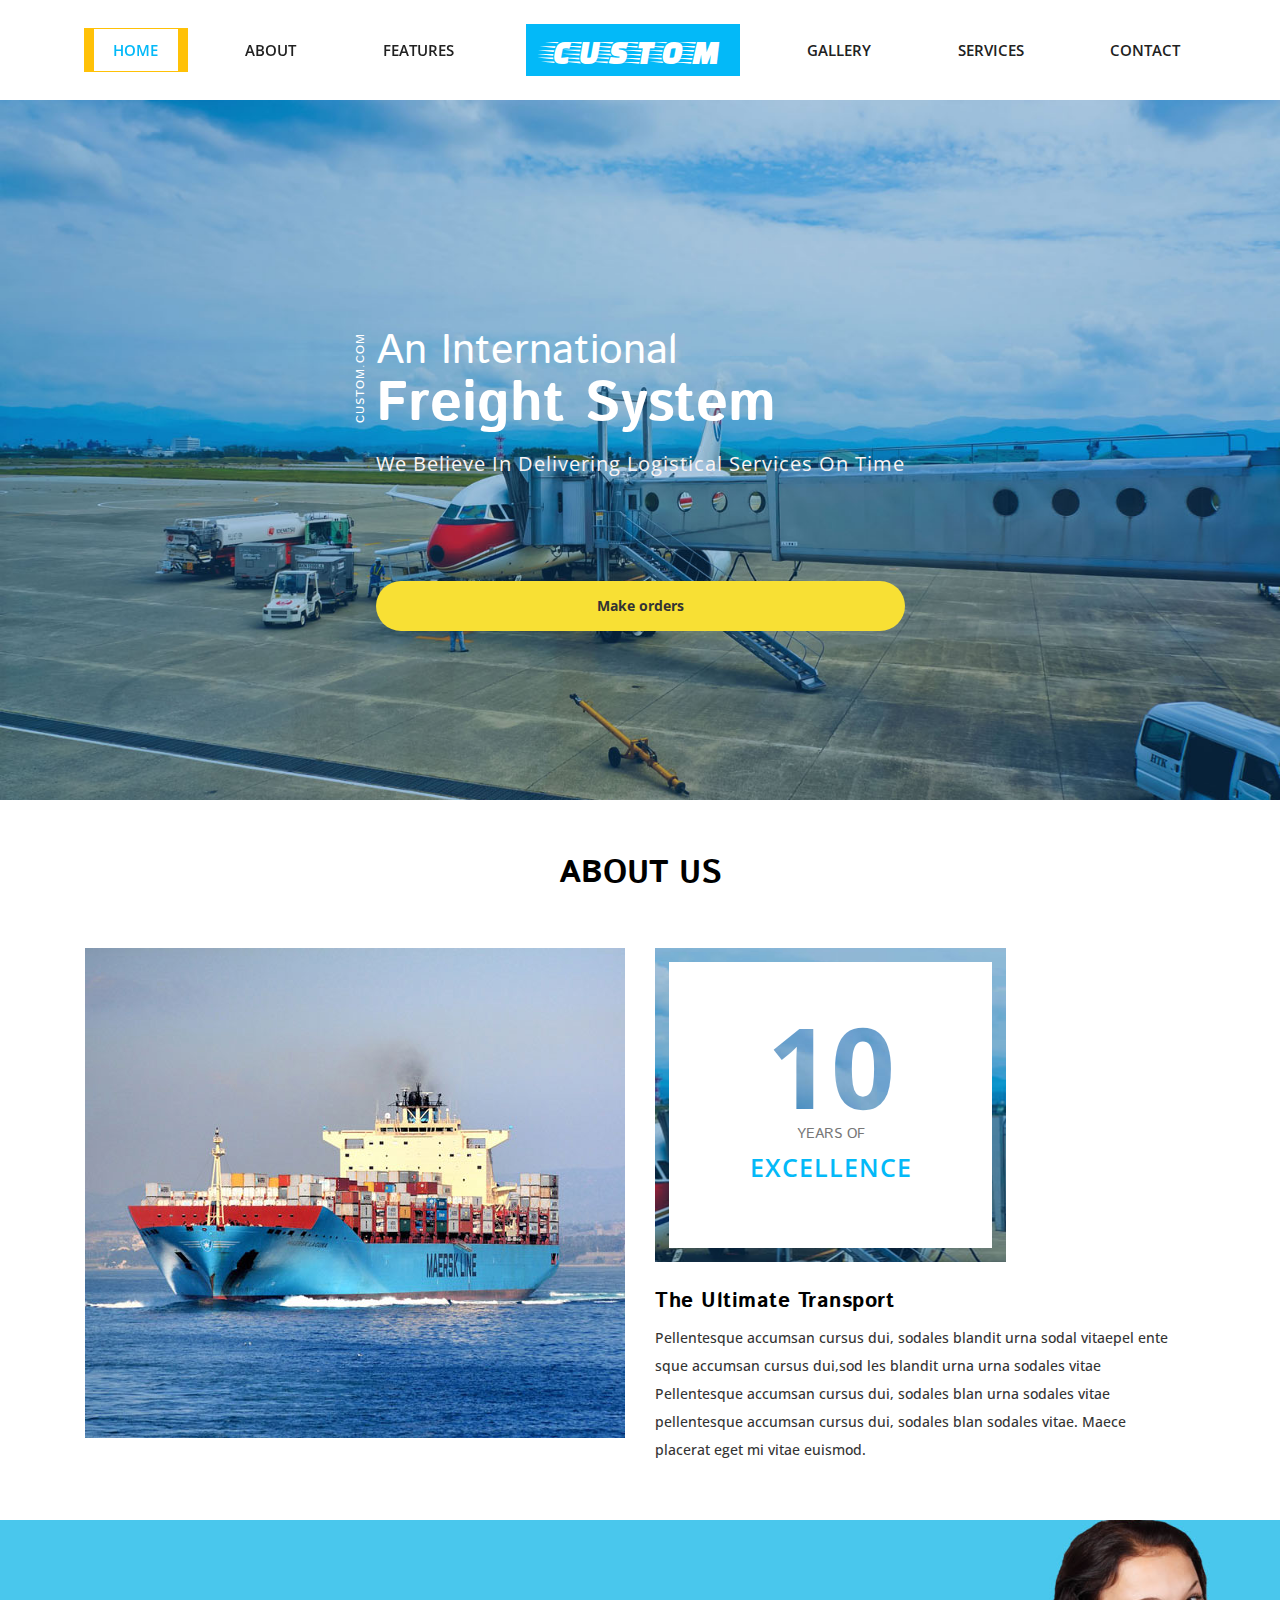
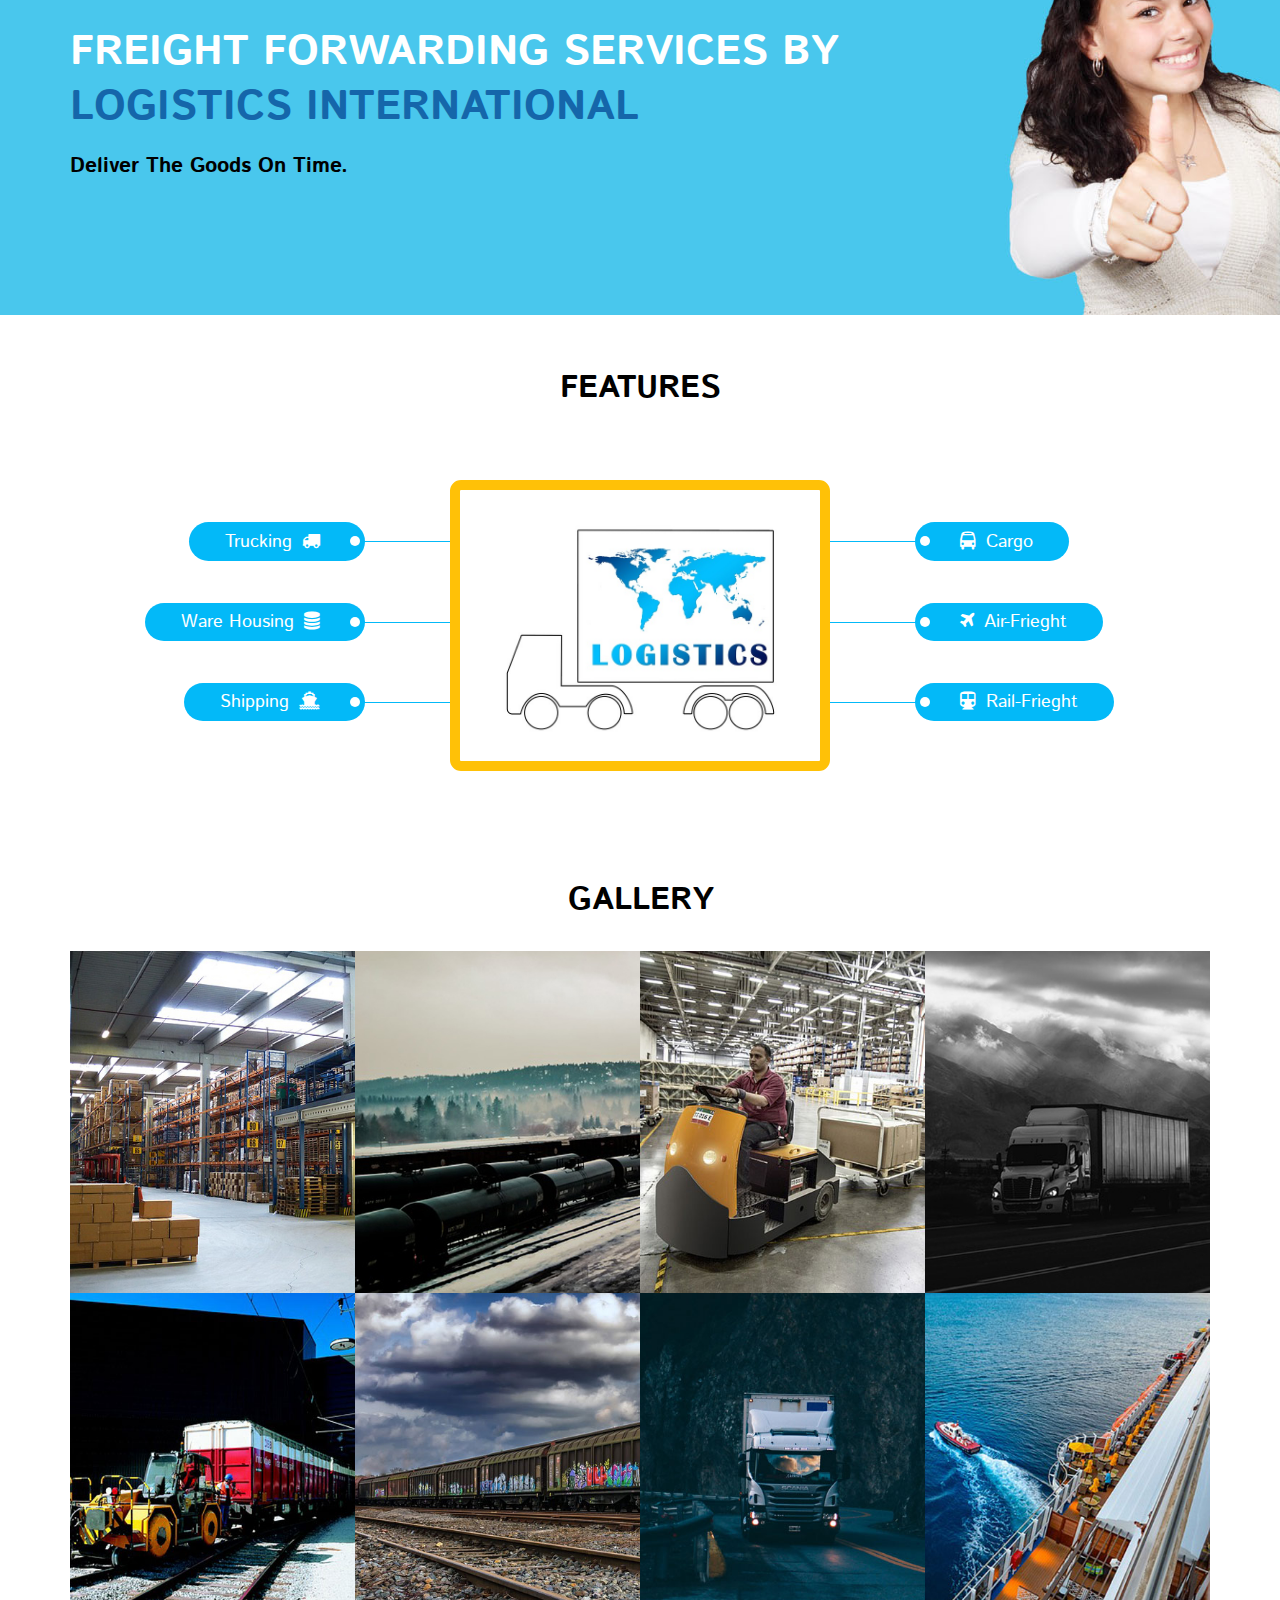
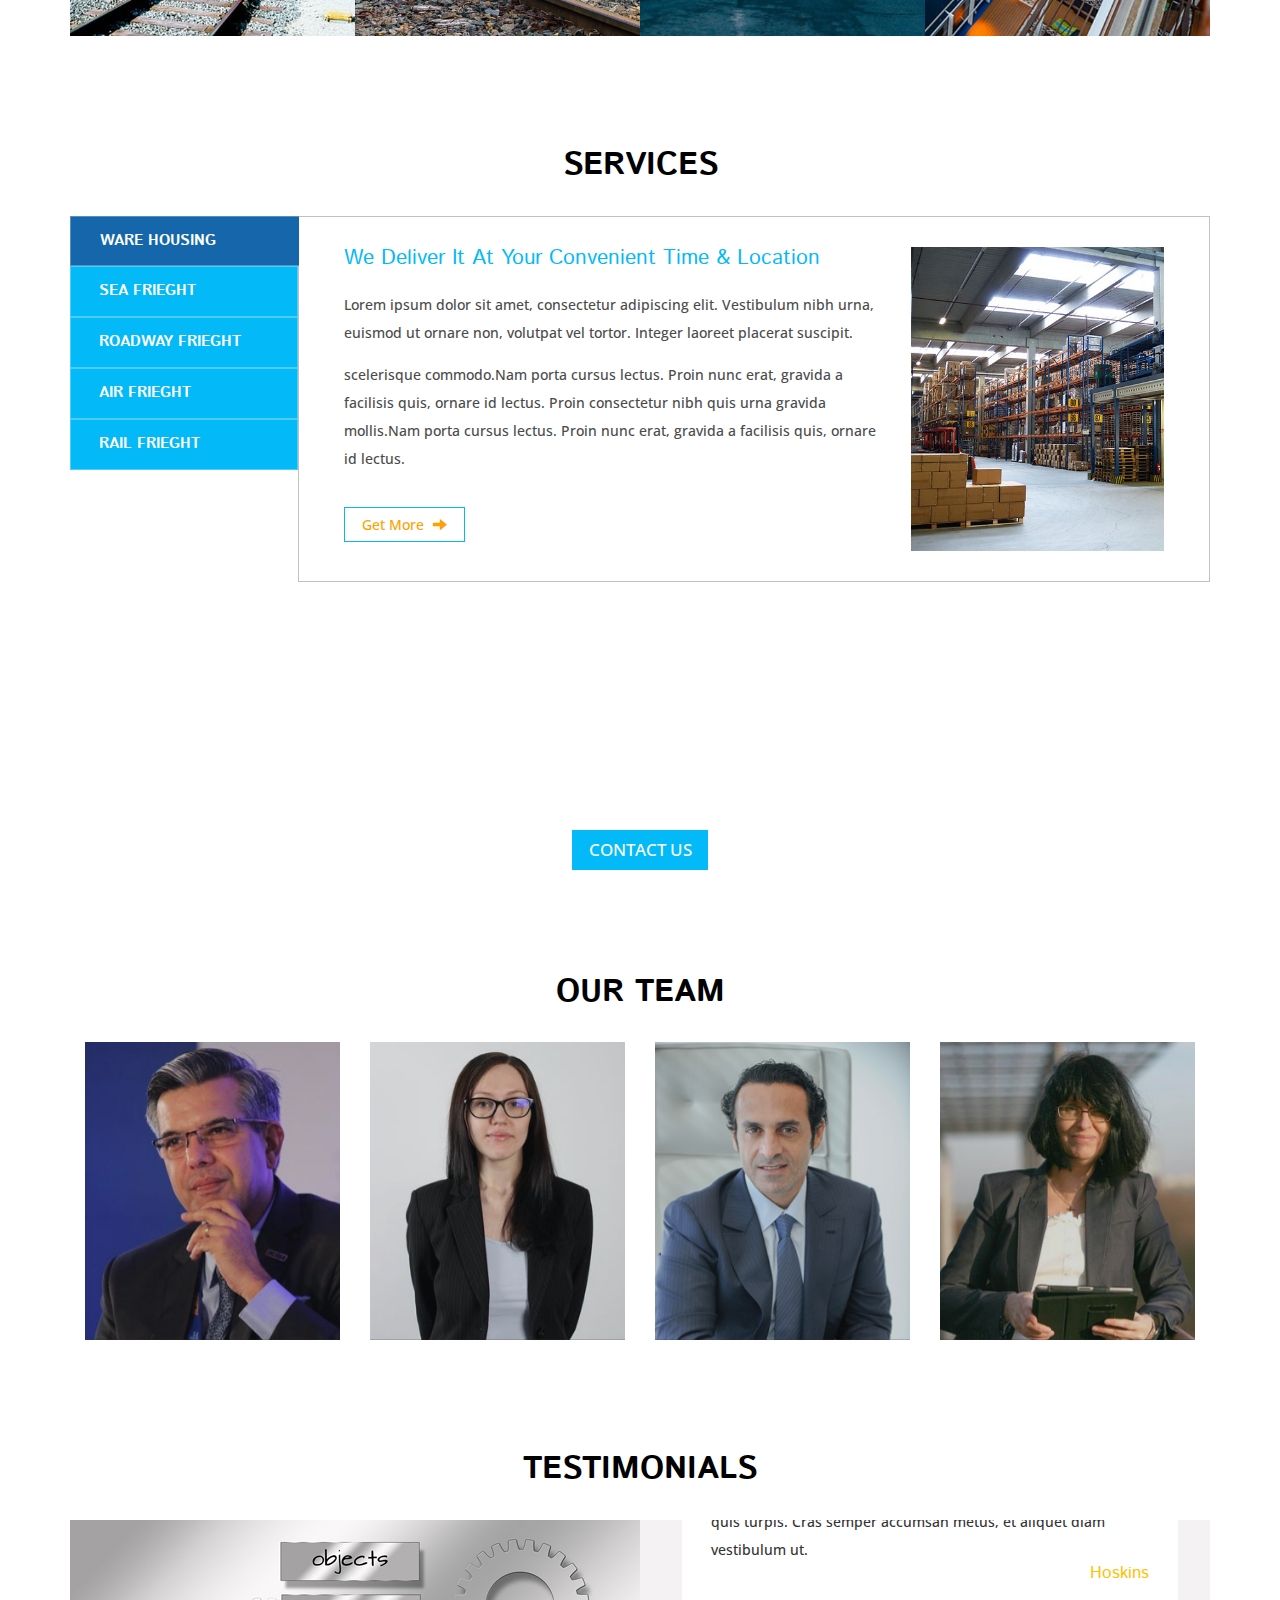
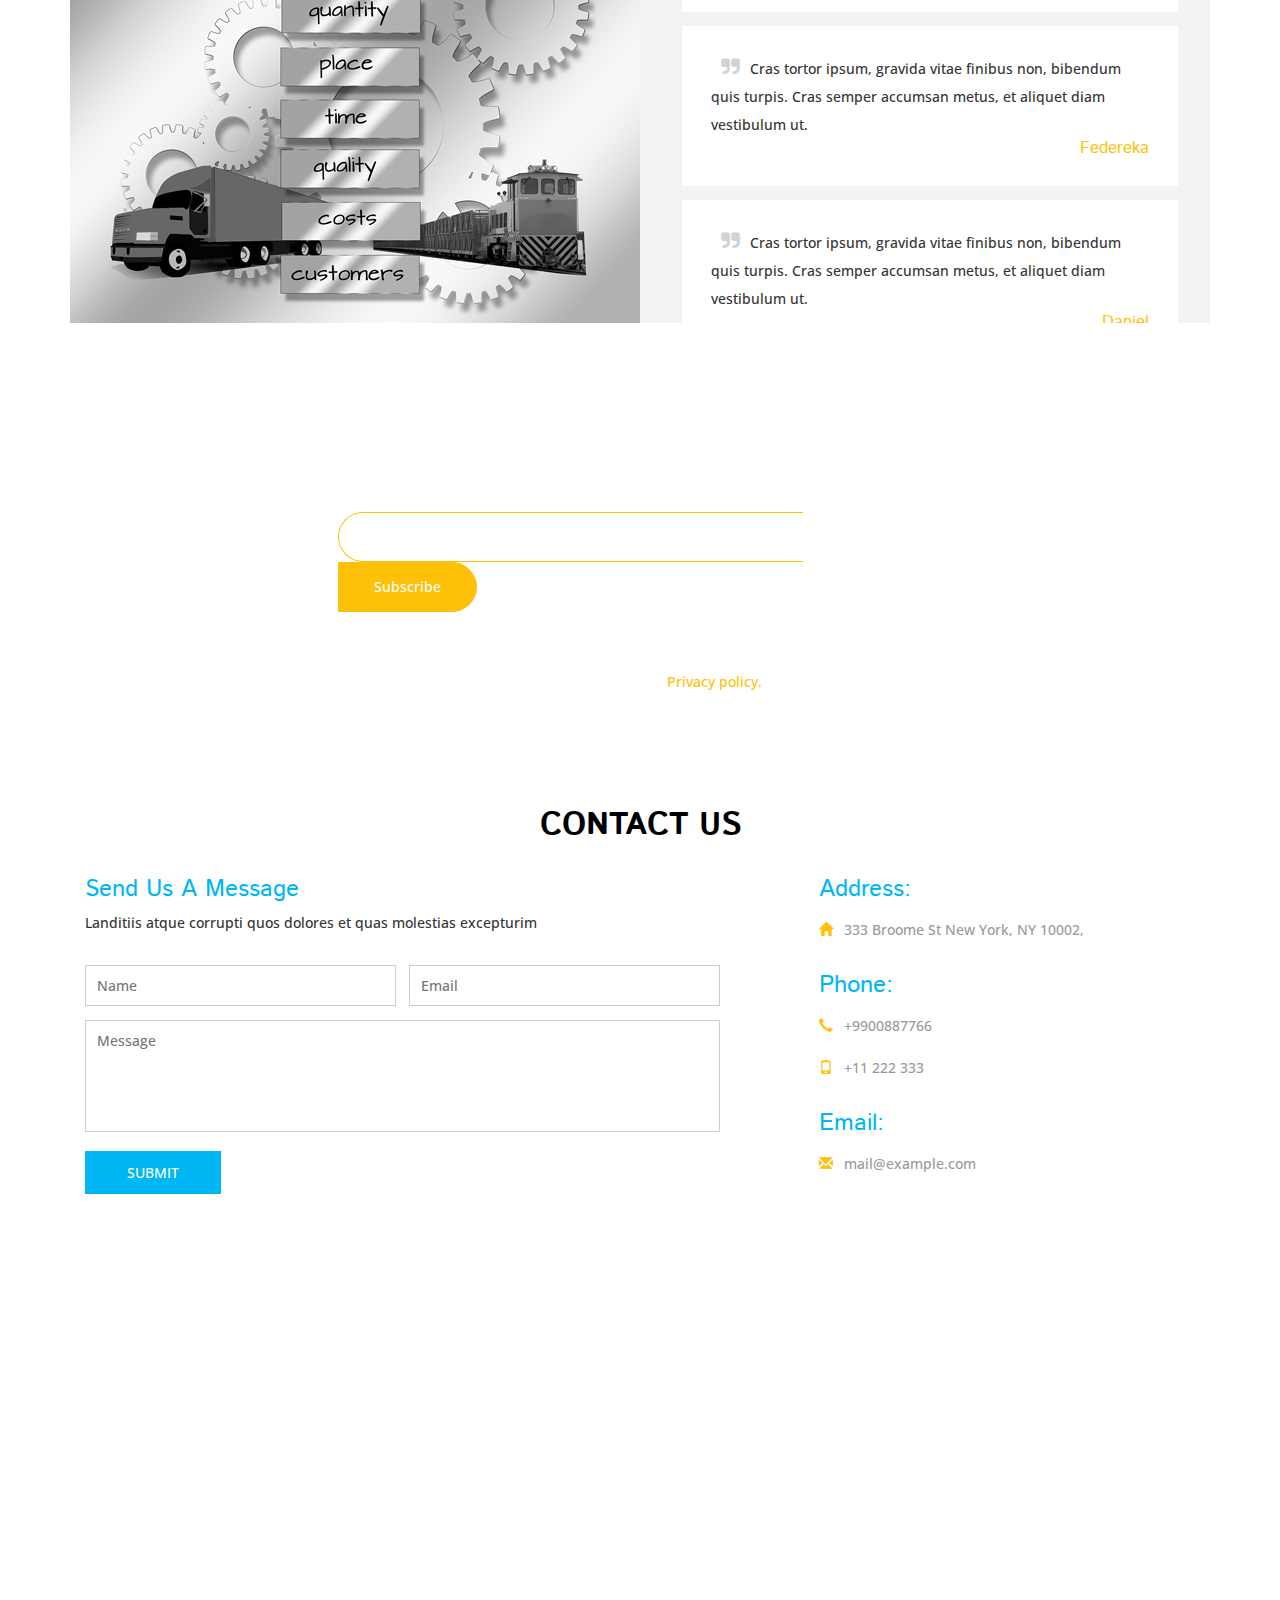
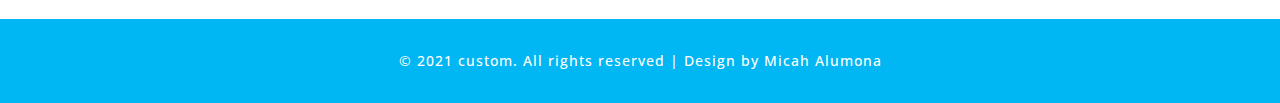
<file: web2/index.html>
<!--
author: W3layouts
author URL: http://w3layouts.com
License: Creative Commons Attribution 3.0 Unported
License URL: http://creativecommons.org/licenses/by/3.0/
-->
<!DOCTYPE html>
<html lang="en">
<head>
<title>Custom a Transportation Category Flat Bootstrap Responsive Website Template | Home :: w3layouts</title>
<!-- custom-theme -->
<meta name="viewport" content="width=device-width, initial-scale=1">
<meta http-equiv="Content-Type" content="text/html; charset=utf-8" />
<meta name="keywords" content="Custom Transportation Responsive web template, Bootstrap Web Templates, Flat Web Templates, Android Compatible web template, 
Smartphone Compatible web template, free webdesigns for Nokia, Samsung, LG, SonyEricsson, Motorola web design" />
<script type="application/x-javascript"> addEventListener("load", function() { setTimeout(hideURLbar, 0); }, false);
		function hideURLbar(){ window.scrollTo(0,1); } </script>
<!-- //custom-theme -->
<link href="css/bootstrap.css" rel="stylesheet" type="text/css" media="all" />
<!-- services -->
<link href="css/easy-responsive-tabs.css" rel='stylesheet' type='text/css'/>
<!-- //services -->
<link href="css/font-awesome.css" rel="stylesheet">   <!-- font-awesome icons --> 
<link rel="stylesheet" href="css/lightbox.css">
<link href="css/style.css" rel="stylesheet" type="text/css" media="all" />
<!-- //Custom Theme files -->  
<!-- js --> 
	<script src="js/jquery-2.2.3.min.js"></script>
<!-- web-fonts -->
<!-- //font-awesome-icons -->
<link href="//fonts.googleapis.com/css?family=Faster+One" rel="stylesheet">
<link href="//fonts.googleapis.com/css?family=Istok+Web:400,400i,700,700i" rel="stylesheet">
<link href='//fonts.googleapis.com/css?family=Open+Sans:400,300,300italic,400italic,600,600italic,700,700italic,800,800italic' rel='stylesheet' type='text/css'>
</head>
<body>
<!-- header -->
	<div class="w3_navigation">
		<div class="container">
			<nav class="navbar navbar-default">
				<div class="navbar-header navbar-left">
					<button type="button" class="navbar-toggle collapsed" data-toggle="collapse" data-target="#bs-example-navbar-collapse-1">
						<span class="sr-only">Toggle navigation</span>
						<span class="icon-bar"></span>
						<span class="icon-bar"></span>
						<span class="icon-bar"></span>
					</button>
					<div class="w3_navigation_pos">
						<h1><a href="index.html">custom</a></h1>
					</div>
				</div>
				<!-- Collect the nav links, forms, and other content for toggling -->
				<div class="collapse navbar-collapse navbar-right" id="bs-example-navbar-collapse-1">
					<nav class="menu menu--miranda">
						<ul class="nav navbar-nav menu__list">
							<li class="menu__item menu__item--current"><a href="index.html" class="menu__link">Home</a></li>
							<li class="menu__item"><a href="#about" class="scroll menu__link">about</a></li>
							<li class="menu__item"><a href="#features" class="scroll menu__link">features</a></li>
							<li class="menu__item"><a href="#gallery" class="scroll menu__link">gallery</a></li>
							<li class="menu__item"><a href="#services" class="scroll menu__link">services</a></li>
							<li class="menu__item"><a href="#contact" class="scroll menu__link">contact</a></li>
						</ul>
					</nav>
				</div>
			</nav>	
		</div>
	</div>
<!-- //header -->
<!-- banner -->
	<div class="jarallax banner">
		<div class="banner-pos banner1">
			<div class="container main_banner">
				<div class="banner-info">
					<h2>an International<span>custom.com</span></h2> <h3>Freight System</h3>
					<p>We believe in delivering logistical services on time</p>
					
					<label for="btn_1" class="btn_section">
						<a href="../form/index.html" id="btn_1">Make orders</a>
					</label>
				</div>
			</div>
			 <!-- <div class="login-form banner-posit">
				 <h3>ship online</h3> 
				<form action="#" method="post">
					<input type="text"  name="Name" placeholder="Full name" required="" />
					<input type="text"  name="Number" placeholder="Phone number" required="" />
					<input type="email"  name="Email" placeholder="Email" required="" />
					<h3 class="w3ls-h3">Shipping address</h3>
					<div class="left-w3-agile">
						<select class="ship-sel">
							<option>Select country</option>
							<option>Argentina</option>
							<option>Georgia</option>
							<option> Dominica</option>
							<option>Lithuania</option>
							<option> Monaco</option>
						</select>
						<input type="text"  name="City" placeholder="City" required="" />
					</div>
					<div class="right-agileits">
						<select class="ship-sel">
								<option>Frieght type</option>
								<option>Air Freight</option>
								<option>Rail Frieght</option>
								<option> Dominica</option>
								<option>Lithuania</option>
								<option> Monaco</option>
						</select>
						<input type="text"  name="Zip/postal code" placeholder="Zip/postal code" required="" />
					</div>
					<div class="clearfix"></div>
					<textarea name="message"  placeholder="Street address" ></textarea>
					<input type="submit" value="PROCEED TO PAY">
				</form>	 
			</div>  -->
		</div>	
	</div>
	<!-- banner -->
	<div class="jarallax w3ls-section w3-about" id="about">
		<div class="container">  
			<h3 class="agileits-title">about us</h3>
			<div class="about-main">
				<div class="w3ls-about-left col-md-6">
					<img class="img-responsive" src="images/bb.jpg" alt="about-image"/>
				</div>
				<div class="w3ls-about-right col-md-6">
					<div class=" stats-info-right">
						<div class="stats-info-text">
							<h4>10</h4>
							<h5>years of</h5>
							<p>excellence</p>
						</div>
					</div>
					<div class="w3_agileits-ab-main">
						<h4>the ultimate transport</h4>
						<p class="about-text-w3l">Pellentesque accumsan cursus dui, sodales blandit urna sodal vitaepel ente sque accumsan cursus dui,sod les blandit urna urna sodales vitae Pellentesque accumsan cursus dui, sodales blan urna sodales vitae pellentesque accumsan cursus dui, sodales blan sodales vitae. Maece placerat eget mi vitae euismod.</p>
					</div>
					<div class="clearfix"></div>
				</div>
				<div class="clearfix"></div>
			</div>
		</div>
	</div>	
	<!-- banner-bottom -->
	<div class="agileinfo-abt-btm w3ls-section">
		<div class="container">
			<h3 class="h3-w3l">Freight forwarding services by  <span> Logistics International</span></h3>
			<h4 class="h3-w3l">Deliver the goods on time.</h4>
		</div>
	</div>	
	<!-- Features -->
<div class="jarallax w3ls-section w3ls-features" id="features">
	<div class="container">
		<h3 class="agileits-title">Features</h3>
		<div class=" col-md-4 col-sm-4 col-xs-4 feature-main">
			<div class="feature-txt">
				<h4>trucking<i class="fa fa-truck" aria-hidden="true"></i></h4>
			</div>
			<div class="feature-txt">
				<h4>ware housing<i class="fa fa-database" aria-hidden="true"></i></h4>
			</div>
			<div class="feature-txt">
				<h4>shipping<i class="fa fa-ship" aria-hidden="true"></i></h4>
			</div>
		</div>
		<div class=" col-md-4 col-sm-4 col-xs-4 feature-img">
			<img src="images/logo.jpg" class="img-responsive" alt="" />
		</div>	
		<div class=" col-md-4 col-sm-4 col-xs-4 feature-main fm-right">	
			<div class="feature-txt">
				<h4><i class="fa fa-bus" aria-hidden="true"></i>cargo</h4>
			</div>
			<div class="feature-txt">
				<h4><i class="fa fa fa-plane" aria-hidden="true"></i>air-frieght</h4>
			</div>
			<div class="feature-txt">
				<h4><i class="fa fa-subway" aria-hidden="true"></i>rail-frieght</h4>
			</div>
		</div>
	</div>
</div>
<!-- //Features -->
	<!-- gallery -->
	<div id="gallery" class="jarallax w3ls-section gallery">
		<div class="container">  
			<div class="agileits-title">
				<h3 class="agileits-title">Gallery</h3>
			</div>
			<div class="gallery-w3lsrow">
				<div class="col-sm-3 col-xs-4 gallery-grids">
					<div class="w3ls-hover">
						<a href="images/g1.jpg" data-lightbox="example-set" data-title="Lorem Ipsum is simply dummy the when an unknown galley of type and scrambled it to make a type specimen.">
							<img src="images/g1.jpg" class="img-responsive zoom-img" alt=""/>
							<div class="view-caption">
								<h5>Latest Gallery</h5>
								<span class="glyphicon glyphicon-search"></span>
							</div>
						</a>
					</div>
				</div>
				<div class="col-sm-3 col-xs-4 gallery-grids">
					<div class="w3ls-hover">
						<a href="images/g2.jpg" data-lightbox="example-set" data-title="Lorem Ipsum is simply dummy the when an unknown galley of type and scrambled it to make a type specimen.">
							<img src="images/g2.jpg" class="img-responsive zoom-img" alt=""/>
							<div class="view-caption">
								<h5>Latest Gallery</h5>
								<span class="glyphicon glyphicon-search"></span>
							</div>
						</a>
					</div>
				</div>
				<div class="col-sm-3 col-xs-4 gallery-grids">
					<div class="w3ls-hover">
						<a href="images/g3.jpg" data-lightbox="example-set" data-title="Lorem Ipsum is simply dummy the when an unknown galley of type and scrambled it to make a type specimen.">
							<img src="images/g3.jpg" class="img-responsive zoom-img" alt=""/>
							<div class="view-caption">
								<h5>Latest Gallery</h5>
								<span class="glyphicon glyphicon-search"></span>
							</div>
						</a>
					</div>
				</div>
				<div class="col-sm-3 col-xs-4 gallery-grids">
					<div class="w3ls-hover">
						<a href="images/g4.jpg" data-lightbox="example-set" data-title="Lorem Ipsum is simply dummy the when an unknown galley of type and scrambled it to make a type specimen.">
							<img src="images/g4.jpg" class="img-responsive zoom-img" alt=""/>
							<div class="view-caption">
								<h5>Latest Gallery</h5>
								<span class="glyphicon glyphicon-search"></span>
							</div>
						</a>
					</div>
				</div>
				<div class="col-sm-3 col-xs-4 gallery-grids">
					<div class="w3ls-hover">
						<a href="images/g5.jpg" data-lightbox="example-set" data-title="Lorem Ipsum is simply dummy the when an unknown galley of type and scrambled it to make a type specimen.">
							<img src="images/g5.jpg" class="img-responsive zoom-img" alt=""/>
							<div class="view-caption">
								<h5>Latest Gallery</h5>
								<span class="glyphicon glyphicon-search"></span>
							</div>
						</a>
					</div>
				</div>
				<div class="col-sm-3 col-xs-4 gallery-grids">
					<div class="w3ls-hover">
						<a href="images/g6.jpg" data-lightbox="example-set" data-title="Lorem Ipsum is simply dummy the when an unknown galley of type and scrambled it to make a type specimen.">
							<img src="images/g6.jpg" class="img-responsive zoom-img" alt=""/>
							<div class="view-caption">
								<h5>Latest Gallery</h5>
								<span class="glyphicon glyphicon-search"></span>
							</div>
						</a>
					</div>
				</div>
				<div class="col-sm-3 col-xs-4 gallery-grids">
					<div class="w3ls-hover">
						<a href="images/g7.jpg" data-lightbox="example-set" data-title="Lorem Ipsum is simply dummy the when an unknown galley of type and scrambled it to make a type specimen.">
							<img src="images/g7.jpg" class="img-responsive zoom-img" alt=""/>
							<div class="view-caption">
								<h5>Latest Gallery</h5>
								<span class="glyphicon glyphicon-search"></span>
							</div>
						</a>
					</div>
				</div>
				<div class="col-sm-3 col-xs-4 gallery-grids">
					<div class="w3ls-hover">
						<a href="images/g8.jpg" data-lightbox="example-set" data-title="Lorem Ipsum is simply dummy the when an unknown galley of type and scrambled it to make a type specimen.">
							<img src="images/g8.jpg" class="img-responsive zoom-img" alt=""/>
							<div class="view-caption">
								<h5>Latest Gallery</h5>
								<span class="glyphicon glyphicon-search"></span>
							</div>
						</a>
					</div>
				</div>  
				<div class="clearfix"> </div> 
			</div>
			<!--  light box js -->
			<script src="js/lightbox-plus-jquery.min.js"> </script> 
			<!-- //light box js--> 
		</div> 
	</div>
	<!-- //gallery -->
	<!-- services section -->
<div class="jarallax w3ls-section w3_agileits-services" id="services">
	<div class="demo">
		<div class="container">  
				<div class="w3-welcome">
					<h3 class="agileits-title">services</h3>
				</div> 
			<div id="verticalTab">
				<ul class="resp-tabs-list">
					<li>
						<div class="tab1">
							<h3>ware housing</h3>
						</div>
					</li>	
					<li>
						<div class="tab1">
							<h3>sea frieght</h3>
						</div>
					</li>
					<li>
						<div class="tab1">
							<h3>roadway frieght</h3>
						</div>
					</li>
					<li>
						<div class="tab1">
							<h3>air frieght</h3>
						</div>
					</li>
					<li>
						<div class="tab1">
							<h3>rail frieght</h3>
						</div>
						
					</li>
				</ul>
				<div class="resp-tabs-container">
				<div>
					<div class="col-md-8 tabs-right1">
						<h6>We Deliver It At Your Convenient Time & Location</h6>
						<p>Lorem ipsum dolor sit amet, consectetur adipiscing elit. Vestibulum nibh urna, euismod ut ornare non, volutpat vel tortor. Integer laoreet placerat suscipit.</p>
						<p class="agile-tab-txt">scelerisque commodo.Nam porta cursus lectus. Proin nunc erat, gravida a facilisis quis, ornare id lectus. Proin consectetur nibh quis urna gravida mollis.Nam porta cursus lectus. Proin nunc erat, gravida a facilisis quis, ornare id lectus.</p>
						<div class="button">
							<a href="#" data-toggle="modal" data-target="#myModal">Get More<span class="glyphicon glyphicon-arrow-right" aria-hidden="true"></span></a>
						</div>
					</div>	
					<div class="col-md-4 tabs-right2">
							<img src="images/g1.jpg" class="img-responsive" alt="" />
					</div>
					<div class="clearfix"></div>
				</div>
				<div>
					<div class="col-md-8 tabs-right1">
						<h6>We Deliver It At Your Convenient Time & Location</h6>
						<p>Lorem ipsum dolor sit amet, consectetur adipiscing elit. Vestibulum nibh urna, euismod ut ornare non, volutpat vel tortor. Integer laoreet placerat suscipit.</p>
						<p class="agile-tab-txt">scelerisque commodo.Nam porta cursus lectus. Proin nunc erat, gravida a facilisis quis, ornare id lectus. Proin consectetur nibh quis urna gravida mollis.Nam porta cursus lectus. Proin nunc erat, gravida a facilisis quis, ornare id lectus.</p>
						<div class="button">
							<a href="#" data-toggle="modal" data-target="#myModal">Get More<span class="glyphicon glyphicon-arrow-right" aria-hidden="true"></span></a>
						</div>
					</div>	
					<div class="col-md-4 tabs-right2">
							<img src="images/g8.jpg" class="img-responsive" alt="" />
					</div>
					<div class="clearfix"></div>
				</div>
				<div>
					<div class="col-md-8 tabs-right1">
						<h6>We Deliver It At Your Convenient Time & Location</h6>
						<p>Lorem ipsum dolor sit amet, consectetur adipiscing elit. Vestibulum nibh urna, euismod ut ornare non, volutpat vel tortor. Integer laoreet placerat suscipit.</p>
						<p class="agile-tab-txt">scelerisque commodo.Nam porta cursus lectus. Proin nunc erat, gravida a facilisis quis, ornare id lectus. Proin consectetur nibh quis urna gravida mollis.Nam porta cursus lectus. Proin nunc erat, gravida a facilisis quis, ornare id lectus.</p>
						<div class="button">
							<a href="#" data-toggle="modal" data-target="#myModal">Get More<span class="glyphicon glyphicon-arrow-right" aria-hidden="true"></span></a>
						</div>
					</div>	
						<div class="col-md-4 tabs-right2">
								<img src="images/g7.jpg" class="img-responsive" alt="" />
						</div>
						<div class="clearfix"></div>
					</div>
				<div>
					<div class="col-md-8 tabs-right1">
						<h6>We Deliver It At Your Convenient Time & Location</h6>
						<p>Lorem ipsum dolor sit amet, consectetur adipiscing elit. Vestibulum nibh urna, euismod ut ornare non, volutpat vel tortor. Integer laoreet placerat suscipit.</p>
						<p class="agile-tab-txt">scelerisque commodo.Nam porta cursus lectus. Proin nunc erat, gravida a facilisis quis, ornare id lectus. Proin consectetur nibh quis urna gravida mollis.Nam porta cursus lectus. Proin nunc erat, gravida a facilisis quis, ornare id lectus.</p>
						<div class="button">
							<a href="#" data-toggle="modal" data-target="#myModal">Get More<span class="glyphicon glyphicon-arrow-right" aria-hidden="true"></span></a>
						</div>
					</div>	
					<div class="col-md-4 tabs-right2">
							<img src="images/s1.jpg" class="img-responsive" alt="" />
					</div>
					<div class="clearfix"></div>
				</div>
				<div>
				<div class="col-md-8 tabs-right1">
					<h6>We Deliver It At Your Convenient Time & Location</h6>
					<p>Lorem ipsum dolor sit amet, consectetur adipiscing elit. Vestibulum nibh urna, euismod ut ornare non, volutpat vel tortor. Integer laoreet placerat suscipit.</p>
					<p class="agile-tab-txt">scelerisque commodo.Nam porta cursus lectus. Proin nunc erat, gravida a facilisis quis, ornare id lectus. Proin consectetur nibh quis urna gravida mollis.Nam porta cursus lectus. Proin nunc erat, gravida a facilisis quis, ornare id lectus.</p>
					<div class="button">
						<a href="#" data-toggle="modal" data-target="#myModal">Get More<span class="glyphicon glyphicon-arrow-right" aria-hidden="true"></span></a>
					</div>
				</div>
					<div class="col-md-4 tabs-right2">
							<img src="images/g5.jpg" class="img-responsive" alt="" />
					</div>
					<div class="clearfix"></div>
				</div>
			</div>
			</div>
		</div>
		<div style="height: 30px; clear: both"></div>
	</div>
</div>	
	<script src="js/easy-responsive-tabs.js"></script>
	<script>
	$(document).ready(function () {
	$('#horizontalTab').easyResponsiveTabs({
	type: 'default', //Types: default, vertical, accordion           
	width: 'auto', //auto or any width like 600px
	fit: true,   // 100% fit in a container
	closed: 'accordion', // Start closed if in accordion view
	activate: function(event) { // Callback function if tab is switched
	var $tab = $(this);
	var $info = $('#tabInfo');
	var $name = $('span', $info);
	$name.text($tab.text());
	$info.show();
	}
	});
	$('#verticalTab').easyResponsiveTabs({
	type: 'vertical',
	width: 'auto',
	fit: true
	});
	});
	</script>
<!-- //agents section -->
<!-- service-bootom-->
	<div class="jarallax w3ls-section wthree-service-bottom">   
		<div class="container"> 
			<h3 class="agileits-title">do you still have a question regarding our services?</h3>    
			<a href="#contact" class="scroll">contact us</a>
		</div> 
	</div>
	<!-- //service-bottom -->
<!-- team -->
	<div class="jarallax w3ls-section team">
		<div class="container">
			<h3 class="agileits-title">Our Team</h3> 
			<div class="wthree_team_agileinfo">
				<div class="col-sm-3 col-xs-3 wthree_team_grid_left">
					<figure class="effect-julia">
						<img src="images/t1.jpg" alt=" " class="img-responsive" /> 
						<div class="w3l_banner_figure">
							<p>EDWARD</p>
							<p>
								<a href="#" class="social-button twitter"><i class="fa fa-twitter"></i></a>
								<a href="#" class="social-button facebook"><i class="fa fa-facebook"></i></a> 
								<a href="#" class="social-button google"><i class="fa fa-google-plus"></i></a> 
								<a href="#" class="social-button dribbble"><i class="fa fa-dribbble"></i></a> 
							</p> 
							<p>General Manager</p>
						</div> 			
					</figure>
				</div>
				<div class="col-sm-3 col-xs-3 wthree_team_grid_left">
					<figure class="effect-julia">
						<img src="images/t2.jpg" alt=" " class="img-responsive" /> 
						<div class="w3l_banner_figure">
							<p>LAURA</p>
							<p>
								<a href="#" class="social-button twitter"><i class="fa fa-twitter"></i></a>
								<a href="#" class="social-button facebook"><i class="fa fa-facebook"></i></a> 
								<a href="#" class="social-button google"><i class="fa fa-google-plus"></i></a> 
								<a href="#" class="social-button dribbble"><i class="fa fa-dribbble"></i></a> 
							</p> 
							<p>Logistics Trainer</p>
						</div> 		
					</figure>
				</div>
				<div class="col-sm-3 col-xs-3 wthree_team_grid_left">
					<figure class="effect-julia">
						<img src="images/t3.jpg" alt=" " class="img-responsive" /> 
						<div class="w3l_banner_figure">
							<p>Michael</p>
							<p>
								<a href="#" class="social-button twitter"><i class="fa fa-twitter"></i></a>
								<a href="#" class="social-button facebook"><i class="fa fa-facebook"></i></a> 
								<a href="#" class="social-button google"><i class="fa fa-google-plus"></i></a> 
								<a href="#" class="social-button dribbble"><i class="fa fa-dribbble"></i></a> 
							</p> 
							<p> Operations Manager</p>
						</div> 			
					</figure>
				</div>
				<div class="col-sm-3 col-xs-3 wthree_team_grid_left">
					<figure class="effect-julia">
						<img src="images/t4.jpg" alt=" " class="img-responsive" /> 
						<div class="w3l_banner_figure">
							<p>sophia</p>
							<p>
								<a href="#" class="social-button twitter"><i class="fa fa-twitter"></i></a>
								<a href="#" class="social-button facebook"><i class="fa fa-facebook"></i></a> 
								<a href="#" class="social-button google"><i class="fa fa-google-plus"></i></a> 
								<a href="#" class="social-button dribbble"><i class="fa fa-dribbble"></i></a> 
							</p> 
							<p>Service Executive</p>
						</div> 			
					</figure>
				</div>
				<div class="clearfix"> </div>
			</div>
		</div>
	</div>
	<!-- //team --> 
	<!-- testimonals section -->
	<div class="jarallax w3ls-section testimonials" id="testimonials">
		<div class="container">
			<h3 class="agileits-title">Testimonials</h3>
			<div class="col-md-6 col-sm-6  w3ls-testi-left">
				<img src="images/2.jpg" class="img-responsive" alt="" />
			</div>
			<div class="col-md-6 col-sm-6 box agileits-feedback-grids">
					<div class="scroll">
						<div class="testimonal grid-1">
							<p><i class="fa fa-quote-right" aria-hidden="true"></i>Cras tortor ipsum, gravida vitae finibus non, bibendum quis turpis. Cras semper accumsan metus, et aliquet diam vestibulum ut. </p>
							<h3 class="agile-testi-right"> Hoskins</h3>
						</div>		
						<div class="testimonal grid-1">
							<p><i class="fa fa-quote-right" aria-hidden="true"></i>Cras tortor ipsum, gravida vitae finibus non, bibendum quis turpis. Cras semper accumsan metus, et aliquet diam vestibulum ut. </p>
							<h3 class="agile-testi-right"> Federeka</h3>
						</div>
						<div class="testimonal grid-1">
							<p><i class="fa fa-quote-right" aria-hidden="true"></i>Cras tortor ipsum, gravida vitae finibus non, bibendum quis turpis. Cras semper accumsan metus, et aliquet diam vestibulum ut. </p>
							<h3 class="agile-testi-right"> Daniel</h3>
						</div>
						<div class="testimonal grid-1">
							<p><i class="fa fa-quote-right" aria-hidden="true"></i>Cras tortor ipsum, gravida vitae finibus non, bibendum quis turpis. Cras semper accumsan metus, et aliquet diam vestibulum ut. </p>
							<h3 class="agile-testi-right"> Tammy</h3>
						</div>
						<div class="testimonal grid-1">
							<p><i class="fa fa-quote-right" aria-hidden="true"></i>Cras tortor ipsum, gravida vitae finibus non, bibendum quis turpis. Cras semper accumsan metus, et aliquet diam vestibulum ut. </p>
							<h3 class="agile-testi-right"> Roland</h3>
						</div>
						<div class="testimonal grid-1">
							<p><i class="fa fa-quote-right" aria-hidden="true"></i>Cras tortor ipsum, gravida vitae finibus non, bibendum quis turpis. Cras semper accumsan metus, et aliquet diam vestibulum ut. </p>
							<h3 class="agile-testi-right"> Maxwell</h3>
						</div>
					</div>
			</div>
			</div>
		</div>
<!-- //Testimonial section -->
<!-- subscribe -->
	<div class="jarallax w3ls-section wthree-sub subscribe">   
		<div class="container"> 
			<h3 class="agileits-title">Subscribe<span> For Tips & Offers</span></h3>    
			<form action="#" method="post"> 
				<input type="email" name="email" placeholder="Enter your Email..." required="">
				<input type="submit" value="Subscribe">
				<div class="clearfix"> </div>
			</form>  
			<p>Lorem ipsum dolor sit amet, consectetur adipiscing elit. Sed tincidunt lorem sed velit lacus ornare <a href="#">Privacy policy.</a></p>
		</div> 
	</div>
	<!-- //subscribe -->
<!-- contact -->		
	<div class="jarallax w3ls-section contact" id="contact"> 
		<div class="container">
			<h3 class="agileits-title">Contact Us</h3> 
			<div class="contact-form">
				<div class="col-md-7 contact-right">
					<h5>send us a message</h5>
					<p>Landitiis atque corrupti quos dolores et quas molestias excepturim </p>
					<form action="#" method="post">  
						<input type="text" name="Name" placeholder="Name" required="">
						<input type="email" class="email" name="Email" placeholder="Email" required="">
						<textarea name="Message" placeholder="Message" required=""></textarea>
						<input  type="submit" value="SUBMIT" > 
					</form>
				</div>
				<div class="col-md-5 contact-left">
					<div class="address">
						<h5>Address:</h5>
						<p><i class="glyphicon glyphicon-home"></i> 333 Broome St New York, NY 10002, </p>
					</div>
					<div class="address address-mdl">
						<h5>Phone:</h5>
						<p><i class="glyphicon glyphicon-earphone"></i> +9900887766</p>
						<p><i class="glyphicon glyphicon-phone"></i> +11 222 333</p>
					</div>
					<div class="address">
						<h5>Email:</h5>
						<p><i class="glyphicon glyphicon-envelope"></i> <a href="mailto:info@example.com">mail@example.com</a></p>
					</div>
				</div>
				<div class="clearfix"></div>
			</div>
		</div>
		<div class="agileits-w3layouts-map">
			<iframe src="https://www.google.com/maps/embed?pb=!1m18!1m12!1m3!1d3023.9503398796587!2d-73.9940307!3d40.719109700000004!2m3!1f0!2f0!3f0!3m2!1i1024!2i768!4f13.1!3m3!1m2!1s0x89c25a27e2f24131%3A0x64ffc98d24069f02!2sCANADA!5e0!3m2!1sen!2sin!4v1441710758555" allowfullscreen></iframe>
		</div>
	</div>
	<!-- //contact -->	
	<div class="w3_agile-copyright text-center">
		<p>© 2021 custom. All rights reserved | Design by <a href="www.linkedin.com/in/micah-alumona-4012161b0">Micah Alumona</a></p>
	</div>
	<!-- Modal -->
	<div class="modal fade" id="myModal" tabindex="-1" role="dialog" >
		<div class="modal-dialog">
			<!-- Modal content-->
				<div class="modal-content">
					<div class="modal-header">
						<button type="button" class="close" data-dismiss="modal">&times;</button>
						<h3>Custom</h3>
						<img src="images/logo.jpg" alt="construct" class="img-responsive"/>
						<span>Lorem ipsum dolor sit amet, Sed ut perspiciatis unde omnis iste natus error sit voluptatem , eaque ipsa quae ab illo inventore veritatis et quasi architecto beatae vitae dicta sunt explicabo.accusantium doloremque laudantium, totam rem aperiamconsectetur adipiscing elit, sed do eiusmod tempor incididunt ut labore et dolore magna aliqua.</span>
					</div>
				</div>
		</div>
	</div>
	<!-- //Modal -->
	<script src="js/index.js"></script>
	<!-- //banner -->
<script src="js/jarallax.js"></script>
<script src="js/SmoothScroll.min.js"></script>
<script type="text/javascript">
	/* init Jarallax */
	$('.jarallax').jarallax({
		speed: 0.5,
		imgWidth: 1366,
		imgHeight: 768
	})
</script>
		<script type="text/javascript">
			$(document).ready(function() {
				/*
					var defaults = {
					containerID: 'toTop', // fading element id
					containerHoverID: 'toTopHover', // fading element hover id
					scrollSpeed: 1200,
					easingType: 'linear' 
					};
				*/
										
				$().UItoTop({ easingType: 'easeOutQuart' });
									
				});
		</script>
		
		<!-- start-smoth-scrolling -->
		<script type="text/javascript" src="js/move-top.js"></script>
		<script type="text/javascript" src="js/easing.js"></script>
		<script type="text/javascript">
			jQuery(document).ready(function($) {
				$(".scroll").click(function(event){		
					event.preventDefault();
					$('html,body').animate({scrollTop:$(this.hash).offset().top},1000);
				});
			});
		</script>
		<!-- /ends-smoth-scrolling -->
	<!-- //here ends scrolling icon -->
<!-- Bootstrap core JavaScript
================================================== -->
<!-- Placed at the end of the document so the pages load faster -->
<script src="js/bootstrap.js"></script>

</body>
</html>
</file>
<file: web2/css/easy-responsive-tabs.css>
body {
  margin: 0px;
  padding: 0px;
  background: #f5f5f5;
  font-weight: 500;
}

ul.resp-tabs-list,
p {
  margin: 0px;
  padding: 0px;
}

.resp-tabs-list li {
    /* font-weight: 600; */
    /* text-transform: uppercase; */
    /* font-size: 13px; */
    display: inline-block;
    padding: 13px 15px;
    margin: 0;
    list-style: none;
    cursor: pointer;
    float: left;
    /* color: rgb(187, 76, 74); */
    /* width: 25%; */
    /* font-family: 'Poppins', sans-serif; */
}

.resp-tabs-container {
  padding: 0px;
  background-color: #fff;
  clear: left;
}

h2.resp-accordion {
  cursor: pointer;
  padding: 5px;
  display: none;
}

.resp-tab-content {
  display: none;
  padding: 30px;
}

.resp-tab-active {
    /* border: 1px solid #c1c1c1; */
    /* border-bottom: 4px solid #bc0023; */
    /* margin-bottom: -1px !important; */
    /* padding: 12px 14px 14px 14px !important; */
    /* position: relative; */
}
 /*
.resp-tab-active:before {
    content: '';
    position: absolute;
    width: 0;
    height: 0;
    border-top: 10px solid #bc0023;
    border-left: 10px solid rgba(69, 42, 21, 0);
    border-right: 10px solid rgba(199, 57, 57, 0);
    left: 45%;
    top: 103%;
    transition: 0.5s all;
    -webkit-transition: 0.5s all;
    -o-transition: 0.5s all;
    -moz-transition: 0.5s all;
    -ms-transition: 0.5s all;
}*/

.resp-tab-active {
    /* border-bottom: none; */
    /*  background-color: rgba(255, 206, 20, 0.3); */
}

.resp-content-active,
.resp-accordion-active { display: block; }

.resp-tab-content {
    /* border: 1px solid #1ca0de; */
    border-top: transparent;
    min-height: auto;
}

h2.resp-accordion {
  font-size: 13px;
  border: 1px solid #c1c1c1;
  border-top: 0px solid #c1c1c1;
  margin: 0px;
  padding: 10px 15px;
  background:#03b9f8;
}

h2.resp-tab-active {
  border-bottom: 0px solid #fff !important;
  margin-bottom: 0px !important;
  padding: 10px 15px !important;
}

h2.resp-tab-title:last-child {
  border-bottom: 12px solid #c1c1c1 !important;
  background: blue;
}

/*-----------Vertical tabs-----------*/

.resp-vtabs ul.resp-tabs-list {
  float: left;
  width: 20%;
}

.resp-vtabs .resp-tabs-list li {
  display: block;
  padding: 15px 15px !important;
  margin: 0;
  cursor: pointer;
  float: none;
}

.resp-vtabs .resp-tabs-container {
  padding: 0px;
  background-color: #fff;
  border: 1px solid #c1c1c1;
  float: left;
  width: 68%;
  min-height: 250px;
  border-radius: 4px;
  clear: none;
}

.resp-vtabs .resp-tab-content { border: none; }

.resp-vtabs li.resp-tab-active {
  border: 1px solid #c1c1c1;
  border-right: none;
  background-color: #fff;
  position: relative;
  z-index: 1;
  margin-right: -1px !important;
  padding: 14px 15px 15px 14px !important;
}

.resp-arrow {
  width: 0;
  height: 0;
  float: right;
  margin-top: 3px;
  border-left: 6px solid transparent;
  border-right: 6px solid transparent;
  border-top: 12px solid #0f2453;
}

h2.resp-tab-active span.resp-arrow {
  border: none;
  border-left: 6px solid transparent;
  border-right: 6px solid transparent;
  border-bottom:12px solid #ffce14;
}

/*-----------Accordion styles-----------*/

h2.resp-tab-active { background: #1566aa !important; }

.resp-easy-accordion h2.resp-accordion { display: block; }

.resp-easy-accordion .resp-tab-content { border: 1px solid #c1c1c1; }

.resp-easy-accordion .resp-tab-content:last-child { border-bottom: 1px solid #c1c1c1 !important; }

.resp-jfit {
  width: 100%;
  margin: 0px;
}

.resp-tab-content-active { display: block; }

h2.resp-accordion:first-child { border-top: 1px solid #c1c1c1 !important; }
/*Here your can change the breakpoint to set the accordion, when screen resolution changed*/
@media only screen and (max-width: 768px) {

ul.resp-tabs-list { display: none; }

h2.resp-accordion { display: block; }

.resp-vtabs .resp-tab-content { border: 1px solid #C1C1C1; }

.resp-vtabs .resp-tabs-container {
  border: none;
  float: none;
  width: 100%;
  min-height: initial;
  clear: none;
}

.resp-accordion-closed { display: none !important; }

.resp-vtabs .resp-tab-content:last-child { border-bottom: 1px solid #c1c1c1 !important; }
}
@media only screen and (max-width: 568px) {
	.resp-arrow {
		margin-top: 8px;
		border-top: 9px solid #1c2020;
	}
	h2.resp-tab-active span.resp-arrow {
		border-bottom: 9px solid #ffce14;
	}
}
@media only screen and (max-width: 384px) {
	.resp-arrow {
		margin-top: 7px;
		border-top: 8px solid #1c2020;
		border-left: 5px solid transparent;
		border-right: 5px solid transparent;
	}
	h2.resp-tab-active span.resp-arrow {
		border-bottom: 8px solid #ffce14;
		border-left: 5px solid transparent;
		border-right: 5px solid transparent;
	}
}
</file>
<file: web2/css/style.css>
/*--
Author: W3layouts
Author URL: http://w3layouts.com
License: Creative Commons Attribution 3.0 Unported
License URL: http://creativecommons.org/licenses/by/3.0/
--*/
body{
	margin:0;
	padding:0;
	background:#fff;
	font-family: 'Open Sans', sans-serif;
 }
h1,h2,h3,h4,h5,h6{
	margin:0;	
	font-family: 'Istok Web', sans-serif;
}	
p{
	margin:0;
	line-height:2;
}
ul{
	margin:0;
	padding:0;
}
p,ul,ol{
	font-size:1em;
}
.jarallax {
    position: relative;
    background-size: cover;
    background-repeat: no-repeat;
    background-position: 50% 50%;
}
input[type="submit"],a{
	transition:.5s ease-in;
	-webkit-transition:.5s ease-in;
	-moz-transition:.5s ease-in;
	-o-transition:.5s ease-in;
	-ms-transition:.5s ease-in;
}
/*-- header --*/

/*-- nav --*/
.navbar-default {
    background: none;
    border: none;
}
.navbar {
    margin: 0.5em 0;
}
.w3_navigation {
    border-top: none;
    position: relative;
    background: #fff;
}
.navbar-nav {
    float: none;
}
.navbar-collapse {
    padding: 0;
}
.navbar-right {
    float: none !important;
    margin-right: 0;
}
.navbar-default .navbar-nav > .active > a, .navbar-default .navbar-nav > .active > a:hover, .navbar-default .navbar-nav > .active > a:focus {
    color:#fa3d03;
    background: none;
}
.navbar-default .navbar-nav > li > a {
    color: #212121;
}
.navbar-nav > li > a {
    margin: 0;
    padding: 1em 2em;
    line-height: 1em;
    text-transform: uppercase;
    font-weight: 600;
}
.navbar-nav > li:nth-child(3) {
    margin-right: 20em !important;
}
.w3_navigation_pos {
    position: absolute;
    top: 20%;
    left: 40%;
    z-index: 999;
}
.w3_navigation_pos h1 a {
    font-size: 1.1em;
    color: #ffffff;
    text-decoration: none;
    background: #03b9f8;
    padding: 0.1em 0.5em;
    position: relative;
    display: block;
    font-family: 'Faster One', cursive;
}
.navbar-default .navbar-nav > li > a:hover{
    color: #03b9f8;
}
.menu__list {
	position: relative;
	margin: 0;
	padding: 0;
	list-style: none;
}

.menu__item {
	display: block;
	margin: 1em 0;
}

.menu__link {
	font-size: 1.05em;
	font-weight: bold;
	display: block;
	padding: 1em;
	cursor: pointer;
	-webkit-user-select: none;
	-moz-user-select: none;
	-ms-user-select: none;
	-webkit-touch-callout: none;
	-khtml-user-select: none;
	-webkit-tap-highlight-color: rgba(0, 0, 0, 0);
}
/* Miranda */
.menu--miranda .menu__item {
	position: relative;
	margin: 1.5em 1em;
}
.menu--miranda .menu__item:last-child{
	margin-right:0;
}
.menu--miranda .menu__link {
	position: relative;
	display: block;
	text-align: center;
	-webkit-transition: color 0.3s;
	transition: color 0.3s;
}

.menu--miranda .menu__link:hover,
.menu--miranda .menu__link:focus {
	color: #929292;
}
.menu--miranda .menu__item--current .menu__link {
    color: #03b9f8;
}
.menu--miranda .menu__item::before,
.menu--miranda .menu__item::after,
.menu--miranda .menu__link::before,
.menu--miranda .menu__link::after {
	content: '';
	position: absolute;
	background: #FFC107;
	-webkit-transition: -webkit-transform 0.1s;
	transition: transform 0.1s;
	-webkit-transition-timing-function: cubic-bezier(1, 0.68, 0.16, 0.9);
	transition-timing-function: cubic-bezier(1, 0.68, 0.16, 0.9);
}

/* left and right line */
.menu--miranda .menu__item::before,
.menu--miranda .menu__item::after {
	top: 0;
	width: 10px;
	height: 100%;
	-webkit-transform: scale3d(1, 0, 1);
	transform: scale3d(1, 0, 1);
}

/* left line */
.menu--miranda .menu__item::before {
	left: 0;
	-webkit-transform-origin: 50% 100%;
	transform-origin: 50% 100%;
}

/* right line */
.menu--miranda .menu__item::after {
	right: 0;
	-webkit-transform-origin: 50% 0%;
	transform-origin: 50% 0%;
}

/* top and bottom line */
.menu--miranda .menu__link::before,
.menu--miranda .menu__link::after {
	left: 0;
	width: 100%;
	height: 1px;
	-webkit-transform: scale3d(0, 1, 1);
	transform: scale3d(0, 1, 1);
}

/* top line */
.menu--miranda .menu__link::before {
	top: 0;
	-webkit-transform-origin: 0 50%;
	transform-origin: 0 50%;
}

/* bottom line */
.menu--miranda .menu__link::after {
	bottom: 0;
	-webkit-transform-origin: 100% 50%;
	transform-origin: 100% 50%;
}

/* Delays (first reverse, then current) */

/* These rules can be simplified, but let's keep it for better readability */

/* bottom line */
.menu--miranda .menu__item .menu__link::after {
	-webkit-transition-delay: 0.3s;
	transition-delay: 0.3s;
}

.menu--miranda .menu__item--current .menu__link::after {
	-webkit-transition-delay: 0s;
	transition-delay: 0s;
}

/* left line */
.menu--miranda .menu__item::before {
	-webkit-transition-delay: 0.1s;
	transition-delay: 0.1s;
}

.menu--miranda .menu__item--current::before {
	-webkit-transition-delay: 0.3s;
	transition-delay: 0.3s;
}

/* top line */
.menu--miranda .menu__item .menu__link::before {
	-webkit-transition-delay: 0.2s;
	transition-delay: 0.2s;
}

.menu--miranda .menu__item--current .menu__link::before {
	-webkit-transition-delay: 0.4s;
	transition-delay: 0.4s;
}

/* right line */
.menu--miranda .menu__item--current::after {
	-webkit-transition-delay: 0.3s;
	transition-delay: 0.3s;
}

.menu--miranda .menu__item--current::before,
.menu--miranda .menu__item--current::after,
.menu--miranda .menu__item--current .menu__link::before,
.menu--miranda .menu__item--current .menu__link::after,.menu__item:hover::before,.menu__item:hover::after,
.menu--miranda .menu__link:hover::before,
.menu--miranda .menu__link:hover::after {
	-webkit-transform: scale3d(1, 1, 1);
	transform: scale3d(1, 1, 1);
}
/*-- //header --*/
/*-- banner --*/
.banner1{
	background:url(../images/banner.jpg) no-repeat 0px 0px;
	background-size:cover;
	-webkit-background-size:cover;
	-moz-background-size:cover;
	-o-background-size:cover;
	-ms-background-size:cover;
	min-height:700px;
}
.banner-info h2 {
    font-size: 3em;
    color: #fff;
    text-transform: capitalize;
	position:relative;
	display:inline-block;
}
.banner-info h3 {
    text-transform: capitalize;
    font-size: 4em;
    margin: 0;
    font-weight: 700;
    color: #ffffff;
}
.banner-info h2 span {
    font-size: 12px;
    text-transform: uppercase;
    display: inline-block;
    transform: rotate(-90deg);
    -webkit-transform: rotate(-90deg);
    -moz-transform: rotate(-90deg);
    -o-transform: rotate(-90deg);
    -ms-transform: rotate(-90deg);
    position: absolute;
    left: -60px;
    letter-spacing: 1px;
    top: 43px;
    font-weight: 400;
}
.banner-info {
	margin: 19em 0 0;
	margin: auto;
    margin-top: 20%;
}
.banner-info p {
    font-size: 1.4em;
    color: #FAF4F4;
    margin: 0.5em 0 0;
    line-height: 1.8em;
    font-weight: 400;
    text-transform: capitalize;
	letter-spacing:1px;
}
.banner-pos{
	position:relative;
}
.banner-posit {
    width: 28%;
    padding: 3em;
    background: #fff;
    position: absolute;
    top: 8%;
    right: 14%;
}
.banner-posit h2{
	text-transform: capitalize;
    font-size: 2em;
    color:#FFFFFF;
    margin: 0;
    font-weight: 300;
    letter-spacing: 1px;
	text-align: center;
}
.banner-posit h2 span {
    color: #fff;
    font-size: 0.7em;
    top: -2.3em;
    left: 3.5em;
}
.reservation h5{
	font-size: 1em;
    color: #fff;
    font-weight: 300;
    margin:1em 0 1em;
}
/*-- //banner --*/
.bg-agile h2 {
    color: #cddcea;
    text-align: center;
    font-size: 15px;
    letter-spacing: 1px;
    margin: 10px 0px 20px;
}
.login-form h3 {
    color: #ffc107;
    text-transform: uppercase;
    font-size: 1.3em;
    margin: 8px 0;
    letter-spacing: 1px;
	font-weight:600;
}
h3.w3ls-h3{
	font-size:1em;
}
.login-form input[type="text"], .login-form input[type="email"],.form-control, .login-form textarea {
    width: 100%;
    padding: 10px 10px 10px 10px;
    font-weight: normal;
    background: none;
    border: 1px solid #000000;
    color: #000 !important;
    outline: none;
	margin:10px  0;
    font-size: 0.95em;
    transition: 0.5s all;
    -webkit-transition: 0.5s all;
    -o-transition: 0.5s all;
    -ms-transition: 0.5s all;
    -moz-transition: 0.5s all;
}
.login-form textarea {
    resize: none;
    height: 58px;
}
select.ship-sel {
    width: 100%;
    padding: 10px;
	font-size:0.95em;
    background: transparent;
    outline: none;
	color:#777;
	margin:10px 0;
	border:1px solid #000;
}
.login-form input[type="submit"],.agile_main_grid_left2_grid_bottom a { 
	background:rgb(255, 193, 7);
    color: #000;
    font-size: 14px;
	margin-top: 10px;
    border: none;
    width: 100%;
    outline: none;
	letter-spacing: 1px;
	cursor:pointer;
    -webkit-appearance: none;
    padding: 10px 15px;
	transition:.5s ease-in;
	-webkit-transition:.5s ease-in;
	-moz-transition:.5s ease-in;
	-o-transition:.5s ease-in;
	-ms-transition:.5s ease-in;
}
.login-form input[type="submit"]:hover,.agile_main_grid_left2_grid_bottom a:hover {
    background:	#03b9f8;
	color: #fff;
	transition:.5s ease-in;
	-webkit-transition:.5s ease-in;
	-moz-transition:.5s ease-in;
	-o-transition:.5s ease-in;
	-ms-transition:.5s ease-in;
}
option{
	background:#000;
}
.left-w3-agile,.right-agileits {
    width: 48.7%;
    float: left;
}
.right-agileits{
	margin-left:9px;
}
/*-- about--*/
h3.agileits-title {
    text-align: center;
    text-transform: uppercase;
    font-weight: 600;
    font-size: 2.3em;
    color: #000;
    margin-bottom: 1em;
}
.w3ls-section {
    padding: 4em 0;
}
.about-main {
    margin-top: 4em;
}
.w3_agileits-ab-main h4 {
    font-size: 1.5em;
    font-weight: 600;
    letter-spacing: 0.5px;
    margin-bottom: 0.5em;
    color: #000;
    text-transform: capitalize;
}
.w3_agileits-ab-main h3 {
    margin: 0 0 0.5em;
    text-align: left;
}
p.about-text-w3l{
    padding: 0 20px 0 0;
}
.w3-about h4.about-bottom-title {
    padding-top: 4em;
    padding-right: 2em;
    text-align: right;
    text-transform: capitalize;
    font-size: 1.8em;
    color: #ffffff;
}
.w3_agileits-ab-main {
    margin-top: 2em;
}
.stats-info-text h5 {
    color: #777;
    font-size: 1em;
    text-transform: uppercase;
}
.stats-info-right{
	background:url(../images/banner.jpg) no-repeat center;
	padding:1em;
	width:65%;
}
.stats-info-text {
    text-align: center;
    padding: 3em 4em 4em;
    background: #fff;
}
.stats-info-text h4{
    color: #4DD0E1;
    font-size: 8em;
    margin: 0;
    font-weight: 700;
    text-transform: uppercase;
    font-family: 'Open Sans', sans-serif;
    -webkit-text-fill-color: transparent;
    background: -webkit-linear-gradient(transparent, transparent), url(../images/banner.jpg) repeat 0px 0px;
    background: -o-linear-gradient(transparent, transparent);
    -webkit-background-clip: text;
}
.stats-info-text p {
    color: #03b9f8;
    letter-spacing: 1px;
    margin: 0.7em 0;
    font-size: 1.8em;
    font-weight: 600;
    text-transform: uppercase;
    display: inline;
}
.agileinfo-abt-btm {
    background: url(../images/slide1.jpg) no-repeat center;
    background-size: cover;
    padding: 3em 0 13em;
}
h3.h3-w3l {
    color: #fff;
    font-size: 3em;
    text-transform: uppercase;
    font-weight: 800;
}
h3.h3-w3l {
    color: #fff;
    font-size: 3em;
    text-transform: uppercase;
    font-weight: 800;
    line-height: 1.3;
    width: 91%;
    margin-top: 2.5em;
    padding-right: 1em;
}
h3.h3-w3l span {
    color: #1566aa;
}
h4.h3-w3l {
    color: #000;
    font-size: 1.5em;
    font-weight: 600;
    text-transform: capitalize;
    margin: 1em 0 0.5em;
}
/*-- gallery --*/ 
.gallery-grids img {
    width: 100%;
}
.gallery-grids { 
	padding: 0;
}
/*-- gallery-hover effect --*/
.w3ls-hover {
	background-color: #FFF;
	display: block; 
	overflow: hidden;
	position: relative;
	-webkit-transition: all 0.5s;
	-moz-transition: all 0.5s;
	-ms-transition: all 0.5s;
	-o-transition: all 0.5s;
	transition: all 0.5s;
	text-align: center;
}
.w3ls-hover img {  
	-webkit-transition: all 0.5s;
	-moz-transition: all 0.5s;
	-ms-transition: all 0.5s;
	-o-transition: all 0.5s;
	transition: all 0.5s;
} 
.w3ls-hover .view-caption { 
    padding: 8em 0;
    position: absolute;
    left: 0;
    top: 0;
    width: 100%;
    height: 100%;
	-webkit-transform: scale(0);
    -moz-transform: scale(0);
    -o-transform: scale(0);
    -ms-transform: scale(0);
    transform: scale(0);
	background-color: rgba(0, 0, 0, 0);
    -webkit-transition: all 0.5s;
    -moz-transition: all 0.5s;
    -ms-transition: all 0.5s;
    -o-transition: all 0.5s;
    transition: all 0.5s;
	-webkit-border-radius: 50%;
	-moz-border-radius: 50%; 
	border-radius: 50%;
}
.w3ls-hover .view-caption h5{
	color: #fff;
	font-size: 2.2em;
	font-weight: normal;
	margin-bottom: 15px;
	margin-top: 5px; 
}
.w3ls-hover .view-caption span {
    color: #fff;
    font-size: 1em;
    margin-top: 5%;
    display: inline-block;
    border: 2px solid #fff;
    padding: 12px;
}
.w3ls-hover:hover .view-caption { 
	background-color: rgba(0, 0, 0, 0.8);
	-webkit-transform: scale(1);
    -moz-transform: scale(1);
    -o-transform: scale(1);
    -ms-transform: scale(1);
    transform: scale(1);
	-webkit-border-radius: 0;
	-moz-border-radius: 0; 
	border-radius: 0;
}
.w3ls-hover .view-caption span:hover {
    color: #ffc107;
    border-color: #ffc107;
}
/*-- //gallery --*/

/* services */
.tab1 img {
    width: 100%;
    border-radius: 50%;
}
.resp-vtabs .resp-tabs-container {
    padding: 0px;
    background-color: #fff;
    float: left;
    width: 80%;
    clear: none;
	border-radius:0px;
}
.demo li {
    list-style-type: none;
    display: inline;
}
.tabs-right1 h3 {
    font-size: 18px;
    text-transform: uppercase;
    margin-bottom: 10px;
    color: #000;
}
.tabs-right1 h4 {
    color: #000;
    letter-spacing: 2px;
    font-size: 16px;
    margin-bottom: 20px;
    text-transform: capitalize;
    color: #adadad;
}
p.agile-tab-txt {
    margin: 1em 0 0;
}
.resp-vtabs .resp-tabs-list li:hover{
	background:#1566aa;
}
.tab-bottom p {
    font-style: italic;
    margin: 5px 0;
    font-size: 15px;
}
.tab-bottom i.fa {
    font-size: 20px;
    margin-right: 15px;
    color: #FFC107;
}
.tabs-right1 h6 {
    color: #03b9f8;
    font-size: 1.5em;
    font-weight: 400;
    margin-bottom: 1em;
}
.tabs-right1 p {
    color: #4a4a4a;
}
.tab-bottom a {
    color: green;
    letter-spacing: 3px;
}
.resp-vtabs .resp-tabs-list li {
    display: block;
    padding: 13px 13px !important;
    margin: 0;
    background: #03b9f8;
    cursor: pointer;
    border: 1px solid rgba(255, 255, 255, 0.29);
    float: none;
	transition: 0.5s all;
	-webkit-transition: 0.5s all;
	-moz-transition: 0.5s all;
	-o-transition: 0.5s all;
	-ms-transition: 0.5s all;
}
.resp-vtabs li.resp-tab-active {
    border-right: none;
    background-color: #1566aa;
    position: relative;
    color: #FFF;
    z-index: 1;
    margin-right: -1px !important;
    padding: 13px 15px 12px 14px !important;
}
.resp-vtabs li.resp-tab-active .tab1 h3{
	color:#fff;
}
.tab1 h3 {
    font-size: 1.1em;
    text-transform: uppercase;
    font-weight: 600;
    padding: 0.2em 1em;
    color: #fff;
}
.tab1 h4 {
    letter-spacing: 2px;
    margin-top: 8px;
    color: #000;
    font-size: 15px;
    text-transform: capitalize;
}
/* services */
/* services-bottom */
.w3ls-section.wthree-service-bottom a {
    color: #fff;
    font-size: 1.2em;
    text-transform: uppercase;
    background: #03b9f8; 
    padding: 0.5em 01em;
	text-decoration: none;
}
.w3ls-section.wthree-service-bottom h3 {
    color: #fff;
    padding: 1em 0;
    font-size: 2em;
}
.w3ls-section.wthree-service-bottom a:hover {
    background: rgba(255, 255, 255, 0.54);
    color: #000;
}
/* //services-bottom */
/* Features */
.w3ls-features h3.heading {
    text-align: center;
    font-size: 35px;
    text-transform: uppercase;
    color: #000;
	margin-bottom:60px;
}
.feature-img {
    border: 10px solid #ffc107;
    padding: 2em;
    margin-top: 3em;
    border-radius: 11px;
}
.feature-main{
	margin-top:3em;
}
.feature-txt i.fa {
    font-size: 1em;
    color: #fff;
    margin: 0 0.5em 0 ;
}
.feature-txt {
    text-align: right;
}
.feature-txt {
    margin: 3em 5em 0 0;
    text-align: right;
}
.feature-main.fm-right .feature-txt {
    text-align: left;
	margin: 3em 0 0 5em;
} 
.feature-txt h4 {
    text-transform: capitalize;
    font-size: 1.3em;
    color: #ffffff;
    padding: 0.5em 2em;
    background: #03b9f8;
    position: relative;
    display: inline-block;
    border-radius: 25px;
}
.feature-txt h4:before, .fm-right .feature-txt h4:before {
    content: '';
    position: absolute;
    top: 19px;
    right: -87px;
    display: block;
    background: #03b9f8;
    width: 55%;
    height: 1px;
}
.feature-txt h4:after, .fm-right .feature-txt h4:after {
    content: '';
    position: absolute;
    top: 14px;
    right: 5px;
    display: block;
    background: #fff;
    width: 10px;
    border-radius: 50%;
    height: 10px;
}
.fm-right .feature-txt h4:after {
     left: 5px;
}
.fm-right .feature-txt h4:before {
    left: -85px;
}
.feature-txt p {
    color: #6d6d6d;
    font-size: 14px;
    line-height: 26px;
    letter-spacing: 1px;
    margin: 1em 0;
}
/* features */
/*-- subscribe --*/  
.wthree-sub,.wthree-service-bottom {
    background:url(../images/sub.jpg)no-repeat center 0px fixed;
    background-size: cover;
	text-align: center;
}  
.wthree-sub h3.agileits-title {
    color: #fff;
} 
.subscribe form {
    width: 53%;
    margin: 3em auto 2em;
}
.subscribe input[type="email"] {
    width: 77%;
    padding: 1em;
    font-size: 1em;
	float: left;
    color: #fff;
    outline: none;
    border: 1px solid#ffc107;
    border-right: none;
    background: none;
    -webkit-appearance: none;
    -webkit-transition: 0.5s all;
    -moz-transition: 0.5s all;
    transition: 0.5s all;
	-webkit-border-radius: 50px 0 0 50px;
	-moz-border-radius: 50px 0 0 50px; 
	border-radius: 50px 0 0 50px;
}
.subscribe input[type="submit"] {
    float: left;
    color: #fff;
    font-size: 1em;
    outline: none;
    padding: 1em 2.5em;
    border: 1px solid #ffc107;
    -webkit-transition: 0.5s all;
    -moz-transition: 0.5s all;
    transition: 0.5s all;
    -webkit-appearance: none;
    background: #ffc107;
	-webkit-border-radius: 0 50px 50px 0;
	-moz-border-radius: 0 50px 50px 0;
	border-radius: 0 50px 50px 0;
}
.subscribe input[type="submit"]:hover{
	background:#03b9f8;
}
.subscribe p{
    width: 45%;
    margin: 0.5em auto 0;
	color: #fff;
}
.subscribe p a {
    color: #ffc107;
}
.subscribe p a:hover{
    color: #fff;
} 
.subscribe ::-webkit-input-placeholder {
   color: #fff;    
} 
.subscribe :-moz-placeholder { /* Firefox 18- */
   color: #fff; 
} 
.subscribe ::-moz-placeholder {  /* Firefox 19+ */
   color: #fff;  
} 
.subscribe :-ms-input-placeholder {  
   color:#fff;
}
/*-- //subscribe --*/ 
/* testimonals */
.testimonal.grid-1 {
    padding: 2em;
    border: 1px solid #fff;
    margin: 1em 0;
    background: #fff;
}
.w3ls-testi-left {
    padding: 0;
}
h3.agile-testi-right {
    color:#ffc107;
    font-size: 1.2em;
    font-weight: 500;
    text-align: right;
}
.testimonal i.fa.fa-quote-right {
    margin: 0 10px;
    font-size: 20px;
    color: #d2d2d2;
    margin-left: 10px;
}
.first-grid h3 {
    text-transform: uppercase;
    color: #FF9800;
    font-size: 18px;
    font-weight: 500;
    margin: 10px 0 0;
}
.first-grid h4 {
    margin: 5px 0;
    text-transform: capitalize;
    letter-spacing: 2px;
    font-size: 16px;
    color: #000;
}
.first-grid p {
    font-size: 13.5px;
    color: #797979;
    margin: 20px 0;
    line-height: 28px;
    letter-spacing: 1px;
}
/*-- testimonials --*/
.feedback-top{
    padding: 1em;
    background: rgba(255, 255, 255, 0.18);
	position:relative;
}
.feedback-top:after {
    content: '';
    position: absolute;
    top: 100%;
    left: 27%;
    width: 0;
    height: 0;
    border-top: 9px solid rgba(227, 227, 227, 0.23);
    border-right: 9px solid transparent;
    border-left: 9px solid transparent;
    transform: rotate(0deg);
}
.feedback-top p{
	color:#FFFFFF;
	font-size:.9em;
	margin:0;
	line-height:1.8em;
}
.feedback-img{
    float: left;
    width: 28%;
}
.feedback-grids {
    margin: 2em auto 0;
    width: 55%;
}
.feedback-img img{
	width:100%;
}
.feedback-info {
    margin: 1em !important;
}
.feedback-img-info{
    float: left;
    width: 65%;
    margin-left: .5em;
}
.feedback-img-info h5{
    color: #ff9800;
    font-size: 1em;
    margin: 0;
    font-weight: 600;
}
.feedback-img-info p{
    color: #cecece;
    font-size: .9em;
    margin: 0;
}
/*-- //testimonials --*/
/*-- team --*/
.agileits_w3layouts_head{
	font-size:2.2em;
	color:#212121;
	text-align:center;
	text-transform:capitalize;
}
.agileits_w3layouts_head span{
	display: inline-block;
    padding: .3em 0;
    border-top: 2px solid #e60004;
    border-bottom: 2px solid #e60004;
}
.w3_agileits_para{
	margin:1em 0 0;
	color:#3fc8ef;
	text-align:center;
}  
.wthree_team_grid_left{
	overflow:hidden;
	position:relative;
}
.wthree_team_grid_left img {
    -webkit-transition: -webkit-transform 400ms ease;
    -moz-transition: -moz-transform 400ms ease;
    transition: transform 400ms ease;
	-webkit-transform: translate3d(0, 0, 0);
    -moz-transform: translate3d(0, 0, 0);
    transform: translate3d(0, 0, 0);
    -webkit-transform-style: preserve-3d;
    -moz-transform-style: preserve-3d;
    transform-style: preserve-3d;
    -webkit-backface-visibility: hidden;
    -moz-backface-visibility: hidden;
    backface-visibility: hidden;
}
.wthree_team_grid_left:hover img {
    -webkit-transition-duration: 6s; 
    -moz-transition-duration: 6s;
	transition-duration: 6s;
	-webkit-transform: scale(1.1);
    -moz-transform: scale(1.1); 
    transform: scale(1.1);
} 
.w3l_banner_figure p a {
    display: inline-block;
    color: #fff;
    font-size: 0.9em;
    margin: 0 5px; 
}
.w3l_banner_figure p a:hover{ 
    color: #222; 
}
/*-- image-hover --*/ 
.wthree_team_grid_left figure {
	position: relative;
    float: none;
    overflow: hidden;
    text-align: center;
} 
.wthree_team_grid_left figure img {
	position: relative;
	display: block;
	opacity: 0.8;
} 
.wthree_team_grid_left figure .w3l_banner_figure {
	padding: 2em;
	color: #fff;
	text-transform: uppercase; 
	-webkit-backface-visibility: hidden;
	backface-visibility: hidden;
	position: absolute;
    bottom: 0;
    left: 0;
    width: 100%;
    /* height: 100%; */
	text-align: left;
} 
.wthree_team_grid_left figure .w3l_banner_figure::before,
.wthree_team_grid_left figure .w3l_banner_figure::after {
} 
 
/***** Julia *****/
/*---------------*/

figure.effect-julia {
	background: #2f3238;
} 
figure.effect-julia p {
	display: inline-block;
	margin: 0 0 0.25em;
	padding: 0.4em 1em;
	background: rgba(3, 185, 248, 0.48);
    color: #fff;
	text-transform: none;
	font-weight: 500;
	font-size:1em;
	-webkit-transition: opacity 0.35s, -webkit-transform 0.35s;
	transition: opacity 0.35s, transform 0.35s;
	-webkit-transform: translate3d(-360px,0,0);
	-moz-transform: translate3d(-360px,0,0);
	-o-transform: translate3d(-360px,0,0);
	-ms-transform: translate3d(-360px,0,0);
	transform: translate3d(-360px,0,0);
}

figure.effect-julia p:first-child {
	-webkit-transition-delay: 0.15s;
	-moz-transition-delay: 0.15s;
	-o-transition-delay: 0.15s;
	-ms-transition-delay: 0.15s;
	transition-delay: 0.15s;
} 
figure.effect-julia:hover p:first-child {
	-webkit-transition-delay: 0s;
	-moz-transition-delay: 0s;
	-o-transition-delay: 0s;
	-ms-transition-delay: 0s;
	transition-delay: 0s;
}

figure.effect-julia:hover .w3ls-bnr-icons:nth-of-type(2) {
	-webkit-transition-delay: 0.05s;
	-moz-transition-delay: 0.05s; 
	transition-delay: 0.05s;
}

figure.effect-julia:hover p:nth-of-type(3) {
	-webkit-transition-delay: 0.1s;
	-moz-transition-delay: 0.1s;
	-o-transition-delay: 0.1s;
	-ms-transition-delay: 0.1s;
	transition-delay: 0.1s;
}

figure.effect-julia:hover img {
	opacity: 0.4;
}

figure.effect-julia:hover p {
	opacity: 1;
	-webkit-transform: translate3d(0,0,0);
	-moz-transform: translate3d(0,0,0);
	-o-transform: translate3d(0,0,0);
	-ms-transform: translate3d(0,0,0);
	transform: translate3d(0,0,0);
}
/*-- //team --*/
/*-- contact --*/
div#contact {
    padding-bottom: 0;
}
.agileits-w3layouts-map {
    margin:5em 0 0;
}
.agileits-w3layouts-map iframe {
	width: 100%;
	min-height: 350px;
	border: none;
}
.contact-left {
    padding-left: 6em;
}
.contact-form h5 {
    font-size: 1.7em;
    color: #00b6f3;
    text-transform: capitalize;
}
.contact-right p { 
    margin: 0.5em 0 2em;
}
.address.address-mdl {
    margin: 2em 0;
}
.address p {
    font-size: 1em;
    color: #999;
    margin-top: 1em;
}
.address p i.glyphicon {
    font-size: 1em;
    color:#ffc107;
    margin-right: 0.5em;
}
.address p a {
    color: #999;
}
.address p a:hover{
    color: #00b6f3;
}
.contact-form input[type="text"] ,.contact-form input[type="email"] {
    width: 49%;
    color: #000;
    background: none;
    outline: none;
    font-size: 1em;
    padding: .7em .8em;
    border: solid 1px #ccc;
    -webkit-appearance: none;
    display: inline-block;
} 
input.email {
    margin: 0 0 0 0.6em;
}
.contact-form textarea {
    resize: none;
    width: 100%;
    background: none;
    color: #000;
    font-size: 1em;
    outline: none;
    padding: .7em .8em;
    border: solid 1px #ccc;
    min-height: 8em;
    -webkit-appearance: none;
    margin-top: 1em;
}
.contact-form input[type="submit"]{
    border: none;
    outline: none;
    color: #fff;
    padding: .8em 3em;
    font-size: 1em;
    margin: 1em 1em 0 0;
    -webkit-appearance: none;
    background: #00b6f3;
    transition: 0.5s all;
    -webkit-transition: 0.5s all;
    -moz-transition: 0.5s all;
}
.contact-form input[type="submit"]:hover{
	background:#ffc107;
}
/*-- //contact --*/

/* contact page */
.box {
    padding: 2em 3em;
    height: 28.8em;
    position: relative;
    overflow: hidden;
    background: #f4f2f3;
}
/* Animating the UL 
-_-_-_-_-_-_-_-_-_-_-_-_ 

@keyframes "scroll" {
 from {
   top: 100px;
 }
 to {
   top: -200px;
 }

}

@-moz-keyframes scroll {
 from {
   top: 100px;
 }
 to {
   top: -200px;
 }

}

@-webkit-keyframes "scroll" {
 from {
   top: 100px;
 }
 to {
   top: -200px;
 }

}

@-ms-keyframes "scroll" {
 from {
   top: 100px;
 }
 to {
   top: -200px;
 }

}

@-o-keyframes "scroll" {
 from {
   top: 100px;
 }
 to {
   top: -200px;
 }

}
*/
.agileits-feedback-grids .scroll {
    position: absolute;
    width: 87%;
	/*-webkit-animation: scroll 15s linear infinite;
	-moz-animation: scroll 15s linear infinite;
	-ms-animation: scroll 15s linear infinite;
	-o-animation: scroll 15s linear infinite;
	animation: scroll 15s linear infinite; */
}
/*-- /Footer --*/
.w3_agile-copyright {
    padding: 2em 0;
    background: #00b6f3;
}
.w3_agile-copyright p {
    color: #fff;
    font-weight: 500;
	letter-spacing:1px;
}
.w3_agile-copyright a{
	color:#fff;
}
.w3_agile-copyright a:hover{
	color:#ffc107;
	text-decoration:none;
}	
.button {
    margin-top: 3em;
}
.button a {
    font-size: 1em !important;
    color:#ffa100 !important;
	border:1px solid #03b9f8;
     padding: 0.5em 1.2em;
	text-decoration: none !important;
	transition: 0.5s all;
    -webkit-transition: 0.5s all;
    -o-transition: 0.5s all;
    -moz-transition: 0.5s all;
    -ms-transition: 0.5s all;
}
.button a:hover {
    color: #fff !important;
	background: #ffa100 !important;
    border: 1px solid #ffa100 !important;
    transition: 0.5s all;
    -webkit-transition: 0.5s all;
    -o-transition: 0.5s all;
    -moz-transition: 0.5s all;
    -ms-transition: 0.5s all;
}
.button span {
    font-size: 14px;
    margin-left: 9px;
}
.modal-header h3{
    color: black;
    font-size: 2em;
    text-transform: uppercase;
    letter-spacing: 2px;
    text-align: center;
    margin: 0.5em 0em 1em;
}
.modal-header h5 {
    color: #f44639;
    font-size: 1.3em;
    letter-spacing: 1px;
   text-align:center;
}
.modal-header span {
    font-size: 1em;
    color: #777;
    line-height: 1.7;
    padding-bottom: 16px;
    display: inline-block;
    margin-top: 1em;
}
.modal-header img{
    float: left;
    width: 100%;
}
.modal-header h2{
    color: #212121;
    font-size: 2em;
    margin: 0;
    text-transform: uppercase;
    font-weight: 700;
    letter-spacing: 1px;
}
.modal-body p{
    margin: 1em 0 0 0;
    font-size: .875em;
    color: #999999;
    line-height: 1.8em;
}
.close {
    float: none;
}
/*-- to-top --*/
#toTop {
	display: none;
	text-decoration: none;
	position: fixed;
	bottom: 20px;
	right: 2%;
	overflow: hidden;
	z-index: 999; 
	width: 35px;
	height: 35px;
	border: none;
	text-indent: 100%;
	background: url(../images/move-up.png) no-repeat 0px 0px;
	border-radius: 50%;
	-webkit-border-radius: 50%;
	-o-border-radius: 50%;
	-moz-border-radius: 50%;
}
#toTopHover {
	width: 35px;
	height: 35px;
	display: block;
	overflow: hidden;
	float: right;
	opacity: 0;
	-moz-opacity: 0;
	filter: alpha(opacity=0);
}
/*-- //to-top --*/
   
/* -- Responsive code -- */
@media screen and (max-width: 1920px){}
@media screen and (max-width: 1680px){}
@media screen and (max-width: 1600px){}
@media screen and (max-width: 1440px){
	.banner-posit {
		width: 30%;
		padding: 2em;
	}
	.agileinfo-abt-btm {
		padding: 3em 0 10em;
	}
}
@media screen and (max-width: 1366px){
	.banner-posit {
		right: 5%;
		width: 33%;
	}
	.wthree_team_grid_left figure .w3l_banner_figure {
		padding: 1em; 
	}
}
@media screen and (max-width: 1280px){
	.agileinfo-abt-btm {
		padding: 0em 0 9em;
	}
}
@media screen and (max-width: 1080px){
	.w3_navigation_pos {
       left: 38%;
   }
   .banner1 {
       min-height: 660px;
	}
	.banner-posit {
		right: 4%;
		width: 39%;
	}
	.banner-info h2 {
		font-size: 2.5em;
	}
	.banner-info h3 {
        font-size: 3.7em;
	}
	.banner-info p {
		font-size: 1.4em;
		margin: 0.2em 0 0;
	}
   .menu--miranda .menu__item {
		margin: 1.5em 1em 1.5em 0;
	}
	.w3_navigation_pos h1 a {
		font-size: 1em;
		padding: 0.1em 0.5em 0.2em;
	}
	.w3_navigation_pos h1 a i {
		letter-spacing: 7px;
	}
	.navbar-nav > li > a {
		padding: 1em 1.7em;
	}
	.navbar-nav > li:nth-child(3) {
		margin-right: 15.6em !important;
	}
	.banner-info h2 span {
		font-size: 11px;
		left: -52px;
		letter-spacing: 0px;
		top: 36px;
	}
	.stats-info-text {
		padding: 0em 3em 1em;
	}
	p.about-text-w3l {
		padding: 0 0px 0 0;
	}
	.stats-info-text h4 {
        font-size: 7em;
	}
	h3.h3-w3l {
       font-size: 2.5em;
	}
	.feature-txt {
		margin: 2em 5em 0 0;
	}
	.feature-txt h4 {
		padding: 0.5em 1.8em;
	}
	.feature-img {
       margin-top: 2em;
	}
	.feature-main.fm-right .feature-txt {
        margin: 2em 0 0 5em;
	}
	.feature-txt h4:before, .fm-right .feature-txt h4:before {
       width: 58%;
	}
	.resp-vtabs ul.resp-tabs-list {
		width: 22%;
	}
	.resp-vtabs .resp-tabs-container {
        width: 78%;
	}
	.tab1 h3 {
        padding: 0;
	}
	.tabs-right1 h6 {
       font-size: 1.3em;
	}
	.tabs-right2 img {
		width: 100%;
	}
	.tabs-right1 p {
		margin: 10px 0 6px;
	}
	.resp-tab-content {
		padding: 22px 17px;
	}
	.tabs-right1 p {
		font-size: 0.95em;
	}
	h3.agileits-title {
       font-size: 2em;
	   margin-bottom:1.5em;
	}
	.button {
		margin-top: 2em;
	}
	.box {
		height: 23.8em;
	}
	.subscribe form {
		width: 63%;
	}
	.w3ls-hover .view-caption h5 { 
		font-size: 2em; 
	}
	.w3ls-hover .view-caption {
		padding: 6em 0; 
	}
	h3.h3-w3l {
		font-size: 2.3em;
		width: 70%;
	}
	.contact-form h5 {
		font-size: 1.6em; 
	}
	.contact-form input[type="text"], .contact-form input[type="email"] {
		width: 48.8%;
	}
}
@media screen and (max-width: 1050px){
	.banner1 {
		min-height: 620px;
	}
	.banner-posit {
		top:5%;
		width:40%;
	}
	.banner-info h2 span {
		top: 30px;
	}
	.banner-info {
		margin: 18em 0 0;
	}
	.banner-info h3 {
		font-size: 3.5em;
	}
	.banner-info h2 {
		font-size: 2.2em;
	}
	.feature-main {
		margin-top: 2.5em;
	}
	.w3ls-section.wthree-service-bottom h3 {
		font-size: 1.8em;
	}
}
@media screen and (max-width: 1024px){
	.banner-info h2 span {
		top: 32px;
	}
}
@media screen and (max-width: 991px){
	.about-main {
		margin-top: 3em;
	}
	.menu--miranda .menu__item {
		margin:.9em 0.6em;
		font-size: 12px;
	}
	.navbar-nav > li > a {
		padding: 1em 1em;
	}
	.w3_navigation_pos h1 a {
		font-size: .8em;
	}
	.banner-info p {
		font-size: 1em;
	}
	.banner-posit {
		top: 5%;
		width: 42%;
	}
	.navbar-nav > li:nth-child(3) {
		margin-right: 15.6em !important;
	}
	.menu--miranda .menu__item::before, .menu--miranda .menu__item::after {
       width: 6px;
	}
	.w3_agile_banner_info h2 {
		font-size: 2.4em;
	}
	.w3ls-about-left.col-md-6 img {
		margin: 0 auto;
	}
	.stats-info-right {
		width: 54%;
		margin: 2em auto 0;
	}
	h3.h3-w3l {
		font-size: 2em;
		width: 87%;
	}
	.subscribe p {
		width: 69%;
	}
	.feature-img {
       padding: 1em;
	}
	.feature-txt h4 {
		padding: 0.5em 0.94em;
		font-size: 1.1em;
	}
	.feature-txt h4:before, .fm-right .feature-txt h4:before {
        right: -69px;
	}
	.feature-txt h4:after, .fm-right .feature-txt h4:after {
		width: 8px;
		height: 8px;
		top:12px;
	}
	.feature-txt h4:before, .fm-right .feature-txt h4:before{
		top:16px;
		width:60%;
		right:-71px;
	}
	.fm-right .feature-txt h4:before {
		left: -71px;
		width: 72%;
	}
	.feature-main {
		margin-top: 1.5em;
	}
	.feature-txt {
		margin: 2em 4em 0 0;
	}
	.feature-main.fm-right .feature-txt {
		margin: 2em 0 0 4em;
	}
	.resp-vtabs ul.resp-tabs-list {
		width: 25%;
	}
	.tabs-right1 h6 {
		line-height: 1.3;
	}
	.w3ls-section.wthree-service-bottom h3 {
		font-size: 1.6em;
	}
	.w3ls-section.wthree-service-bottom a {
        font-size: 1.1em;
	}
	.box {
		height: 18.2em;
	}
	.testimonal .grid-1{
		padding:1em;
	}
	.resp-vtabs .resp-tabs-container {
		width: 75%;
	}
	.tabs-right1 {
		width: 64%;
		float: left;
	}
	.tabs-right2 {
		width: 36%;
		float: left;
	}
	.w3_elit_para {
		margin: 0em 0 2em;
	}
	.w3ls-hover .view-caption h5 {
		font-size: 1.5em;
	}
	.w3ls-hover .view-caption span { 
		font-size: 0.9em;
		margin-top: 0%; 
		padding: 8px;
	}
	.w3ls-hover .view-caption {
		padding: 5em 0;
	}
	.wthree_team_grid_left figure .w3l_banner_figure {
		padding: 1em .5em;
	}
	figure.effect-julia p { 
		padding: 0.2em 0.5em; 
		font-size: 0.9em; 
	}
	.wthree_team_grid_left {
		padding: 0 .5em;
	}
	.demo li.resp-tab-item.resp-tab-active::after {
		top: 28%;
	}
	.subscribe form {
		width: 83%;
	}
	.contact-left {
		margin-top: 3em;
		padding-left: 15px;
	}
	.contact-form input[type="text"], .contact-form input[type="email"] {
		width: 49.1%;
	}
	.box {
		padding: 2em 1.5em;
	}
}
@media screen and (max-width: 900px){
	.banner-posit {
		width: 40%;
		padding: 1em 2em;
	}
	.left-w3-agile, .right-agileits {
		width: 100%;
		float: none;
	}
	.right-agileits {
		margin-left: 0;
	}
	.login-form input[type="text"], .login-form input[type="email"], .form-control, .login-form textarea,.login-form select.ship-sel {
        margin: 4px 0;
	}
	.agileinfo-abt-btm {
		padding: 0em 0 6em;
	}
}
@media screen and (max-width: 800px){
	.login-form input[type="text"], .login-form input[type="email"], .form-control, .login-form textarea,select.ship-sel {
       padding: 8px 10px 8px 10px;
	}
	.banner1 {
		min-height: 575px;
	}	
	.banner-info h3 {
		font-size: 3.3em;
	}
	.banner-info h2 span {
		font-size: 10px;
		left: -41px;
	}
	h3.h3-w3l {
		font-size: 1.8em;
	}
}
@media screen and (max-width: 768px){
	.banner-posit {
		width: 42%;
		right:1%;
	}
	.resp-vtabs .resp-tabs-container {
		width: 85%;
		margin: 0 3.5em 0 4em;
	}
	h3.agileits-title {
		font-size: 1.8em;
	}
	.w3ls-section {
		padding: 3.5em 0;
	}
	.agileinfo-abt-btm {
		padding: 0em 0 3em;
	}
}
@media (max-width: 767px){
	.w3_navigation_pos h1 a {
		font-size: .9em;
	}
	.w3_navigation_pos {
		position: inherit;
		float: left;
		margin: 1em 0;
	}
	.navbar-default .navbar-toggle {
		border-color:#03b9f8;
	}
	.navbar-default .navbar-toggle .icon-bar {
		background-color: #212121;
	}
	.navbar-toggle {
		margin: 1.7em 0 0;
	}
	.navbar-default .navbar-toggle:hover, .navbar-default .navbar-toggle:focus {
		background-color: transparent;
	}
	.navbar-default .navbar-collapse, .navbar-default .navbar-form {
		border: none;
	}
	.menu__list {
		background: rgba(119, 119, 119, 0.07);
	}
	.menu--miranda .menu__item {
		margin: 1em;
		font-size: 14px;
	}
	.navbar-nav > li:nth-child(3) {
		margin-right: 1em !important;
	}
	.menu--miranda .menu__item:last-child {
		margin-right: 1em;
	}
}
@media screen and (max-width: 736px){
	.login-form h3 {
        font-size: 1.1em;
	}
	.w3ls-hover .view-caption {
		padding: 7em 0;
	} 
	.feature-txt h4 {
		font-size: 1em;
	}
	.feature-txt h4:before, .fm-right .feature-txt h4:before {
       width: 80%;
	}
	.w3ls-section.wthree-service-bottom h3 {
		font-size: 1.5em;
	}
	.fm-right .feature-txt h4:before {
		left: -71px;
	}
	.w3ls-testi-left {
		padding: 0 60px;
	}
	.box {
		padding: 2em 2.5em;
		width: 83%;
		margin: 0 auto;
	}
	.resp-vtabs .resp-tabs-container {
		margin: 0 3.5em 0 3.8em;
	}
	.subscribe input[type="email"] {
		width: 72%;
	}
	.contact-form input[type="text"], .contact-form input[type="email"] {
		width: 49%;
	}
	.agileits-w3layouts-map iframe {
       min-height: 300px;
	}
	.agileits-w3layouts-map {
		margin: 4em 0 0;
	}
}
@media screen and (max-width: 667px){
	.banner1 {
		min-height: 720px;
	}
	.banner-posit {
		width: 62%;
		right: 19%;
		top: 23%;
	}
	.stats-info-text h4 {
		font-size: 6em;
	}
	h4.h3-w3l {
		font-size: 1.3em;
	}
	h3.h3-w3l {
		font-size: 1.7em;
	}
	.w3ls-section.wthree-service-bottom h3 {
		font-size: 1.4em;
	}
	.banner-info {
		margin: 15em 0 0 0em;
	}
	.navbar {
		margin: 0;
	}
	.tabs-right1 {
		width: 100%;
		float: none;
		padding:0;
	}
	.tabs-right2 {
		width: 100%;
		float: none;
		padding:0;
		margin-top: 3em;
	}
	.feature-main {
		padding: 0;
	}
	.feature-txt h4:before, .fm-right .feature-txt h4:before {
		width: 64%;
		right: -59px;
	}
	.feature-img {
		margin-top: 1em;
	}
	.feature-main {
		margin-top: -0.2em;
	}
	.fm-right .feature-txt h4:before {
		left: -56px;
	}
	.resp-vtabs .resp-tabs-container {
		margin: 0 3.5em 0 3.5em;
	}
	.w3ls-hover .view-caption {
		padding: 5.8em 0;
	}
	.contact-form input[type="text"], .contact-form input[type="email"] {
		width: 48.9%;
	}
	.w3ls-testi-left {
		padding: 0 53px;
	}
}
@media screen and (max-width: 640px){
	.w3ls-hover .view-caption {
		padding: 4.8em 0;
	}
	.banner-posit {
       right: 17%;
	}
	.banner-info h2 {
		font-size: 2em;
	}
	.banner-info h3 {
		font-size: 3em;
	}
	h3.h3-w3l {
		font-size: 1.5em;
	}
	.feature-img {
		border: 8px solid #ffc107;
	}
	.feature-txt h4 {
		font-size: 0.9em;
	}
	.feature-main {
		margin-top: 0em;
	}
	.feature-txt h4:after, .fm-right .feature-txt h4:after {
       top: 9px;
	}
	.feature-txt h4:before, .fm-right .feature-txt h4:before {
		top: 13px;
	}
	.fm-right .feature-txt h4:before {
		left: -56px;
	    width: 72%;
	}
	.w3ls-section.wthree-service-bottom h3 {
		line-height: 1.5;
	}
	.w3ls-testi-left {
		padding: 0px 50px;
	}
	.contact-form h5 {
		font-size: 1.4em;
	}
	.contact-form input[type="submit"] {
       padding: .5em 2em;
	} 
	
}
@media screen and (max-width: 600px){
	.banner-info {
		margin: 15em 0 0 0em;
	}
	.contact-form input[type="text"], .contact-form input[type="email"] {
		width: 48.8%;
	}
	.feature-main {
		margin-top: -0.5em;
	}
	.w3ls-section {
		padding: 3em 0;
	}
	.box {
		width: 96%;
		padding:1em 1.5em;
	}
	.agileinfo-abt-btm {
		padding: 0em 0 2.5em;
	}
	.resp-vtabs .resp-tabs-container {
		margin: 0 3.5em 0 3em;
	}
	.wthree_team_grid_left {
		padding: 0 1em;
		width: 50%;
		margin: 0 auto;
	}
	.wthree_team_grid_left {
		margin-bottom: 2em;
	}
	.wthree_team_grid_left figure .w3l_banner_figure {
		padding: 1.5em 2.5em;
	}
	figure.effect-julia p { 
		margin: 0 0 0.6em; 
		padding: 0.2em 1.5em;
	}
	.wthree_team_grid_left figure .w3l_banner_figure {
		padding: 1.5em 2em;
	}
	[class^='imghvr-'] .agile-figcaption, [class*=' imghvr-'] .agile-figcaption {
		padding: 2.5em
	}
	.w3ls-testi-left {
		padding: 0px 12px;
	}
	.subscribe input[type="email"] {
		width: 69%;
	}
}
@media screen and (max-width: 568px){
	.banner-info h3 {
		font-size: 2.5em;
	}
	.banner-posit {
		top: 23%;
	}
	.login-form input[type="submit"], .agile_main_grid_left2_grid_bottom a {
		margin-top: 0px;
        padding: 9px 0;
	}
	.feature-main ,.feature-img{
		width: 100%;
	}
	.feature-txt h4:before, .fm-right .feature-txt h4:before,.feature-txt h4:after, .fm-right .feature-txt h4:after {
		width: 0;
	}
	.feature-main.fm-right .feature-txt {
		margin: 0;
		text-align: center;
	}
	.feature-txt {
		width: 33%;
		text-align: center;
		float: left;
		margin: 0 0 2em;
		margin-bottom: 1em;
	}
	.feature-main.fm-right .feature-txt {
		text-align: center;
		float: left;
		width: 33%;
		margin: 2.5em 0 0;
	}
	.w3ls-testi-left {
		padding: 0px 10px;
	}
	.resp-vtabs .resp-tabs-container {
		margin: 0 3.5em 0 2em;
		width:90%;
	}
	.subscribe input[type="email"],.subscribe input[type="submit"] {
        padding: 0.5em 1em;
	}
	.subscribe p {
		width: 75%;
	}
	.contact-form input[type="text"], .contact-form input[type="email"] {
		width: 49.5%;
	}
	.agileits-w3layouts-map iframe {
		min-height: 250px;
	}
	.contact-right p {
		margin: 0.5em 0 1em;
	}
	input.email {
		margin: 0.5em 0;
	}
}
@media screen and (max-width: 480px){
	.banner-info {
		margin: 15em 0 0 0em;
	}
	.banner-posit {
		width: 68%;
		right: 16%;
	}
	.login-form input[type="submit"], .agile_main_grid_left2_grid_bottom a {
       font-size: 13px;
	}
	.stats-info-right {
		width: 68%;
	}
	.agileinfo-abt-btm {
		padding: 0;
	}
	h3.h3-w3l {
		font-size: 1.3em;
		margin: 2em 0 0em;
		line-height:1.7;
	}
	.feature-txt,.feature-main.fm-right .feature-txt {
		width: 100%;
		margin:0 0 1em;
	}
	.feature-img {
		margin: 1em 0 2.5em;
	}
	.feature-txt h4 {
		font-size: 1em;
		display: block;
	}
	.w3ls-section.wthree-service-bottom h3 {
		font-size: 1.2em;
	}
	h4.h3-w3l {
       margin: 1em 0 1.5em;
	   font-size: 1.2em;
	}
	.resp-vtabs .resp-tabs-container {
		margin: 0 3.5em 0 1.5em;
	}
	.box {
		width: 90%;
	}
	.w3ls-testi-left {
		padding: 0px 22px;
	}
	.w3ls-section.wthree-service-bottom h3 {
		margin-bottom: 0.2em;
	}
	.w3ls-hover .view-caption span {
		font-size: 0.8em; 
	}
	.w3ls-hover .view-caption h5 {
		font-size: 1.3em;
		margin-bottom: 10px;
	} 
	.wthree_team_grid_left figure .w3l_banner_figure {
		padding: 1.5em 1em;
	}
	[class^='imghvr-'] .agile-figcaption h4 {
		font-size: 2em;
	}
	[class^='imghvr-'] .agile-figcaption, [class*=' imghvr-'] .agile-figcaption {
		padding: 1.5em 0.5em;
	}
	.gallery-grids {
		width: 50%;
	}
	.contact-form h5 {
		font-size: 1.3em; 
	}
	input.email {
		margin: 1em 0 0;
	}
	.contact-right p {
      font-size: 0.9em;
	}
	.contact-form input[type="text"], .contact-form input[type="email"] {
		width: 100%;
	}
	.contact-form input[type="submit"] { 
		font-size: 0.9em; 
	}
}
@media screen and (max-width: 414px){
	.login-form h3 {
		font-size: 1em;
	}
	.banner-info h2 {
		font-size: 1.8em;
	}
	.banner-info h3 {
		font-size: 2.3em;
	}
	.banner-info p{
		letter-spacing:0px;
		font-size:0.95em;
	}
	.banner-posit {
		width: 74%;
		right: 13%;
		top: 21%;
	}
	.banner1 {
		min-height: 667px;
	}
	.banner-info {
		margin: 2em 0 0 3em;
	}
	.stats-info-text {
		padding: 1em 3em 1em;
		width: 100%;
	}
	.stats-info-right {
		width: 100%;
	}
	.stats-info-text h4 {
		font-size: 5em;
	}
	.stats-info-text p {
       font-size: 1.5em;
	}
	h3.h3-w3l {
		font-size: 1.2em;
		margin: 1em 0 0em;
	}
	.wthree_team_grid_left {
		padding: 0 0.5em; 
	}
	figure.effect-julia p {
		padding: 0.2em 0.5em;
	}
	[class^='imghvr-'] .agile-figcaption, [class*=' imghvr-'] .agile-figcaption {
		padding: 5em 4em;
	}
	.wthree_team_grid_left {
		margin-bottom: 2em;
	}
	.w3ls-testi-left {
		padding: 0px 19px;
	}
}
@media screen and (max-width: 384px){
	.banner-info {
		margin: 2em 0 0 1em;
	}
	.banner-posit {
		width: 81%;
		right: 10%;
	}
	h3.h3-w3l {
		font-size: 1.1em;
		padding: 0;
	}
	.wthree-sub.subscribe h3.agileits-title {
		font-size: 1.5em;
	}
	.subscribe p {
		width: 92%;
	}
	.subscribe input[type="email"] {
		width: 66%;
	}
	.resp-vtabs .resp-tabs-container {
		margin: 0 3.5em 0 1.2em;
	}
	.w3ls-testi-left {
		padding: 0px 17px;
	}
	.wthree_team_grid_left figure .w3l_banner_figure {
		padding: 1.5em 0.5em;
	}
	.w3ls-section {
		padding: 2.5em 0;
	}
	.wthree_team_grid_left {
		margin-bottom: 1em;
	}
	.agileits-w3layouts-map {
		margin: 3em 0 0;
	}
	.w3ls-section.wthree-service-bottom h3 {
		padding: 0em 0 1em;
		font-size:1em;
	}
	.w3ls-section.wthree-service-bottom a {
		font-size: 1em;
	}
}
@media screen and (max-width: 375px){
	.banner-posit {
		width: 86%;
		right: 7%;
	}
	.banner-info p {
		font-size: 0.9em;
	}
	.w3ls-testi-left {
		padding: 0px 16px;
	}
	.wthree-sub.subscribe h3.agileits-title {
		font-size: 1.4em;
	}
	.subscribe form {
		width: 86%;
	}
}
@media screen and (max-width: 320px){
	.banner-info h3 {
		font-size: 2.2em;
	}
	.banner-info h2 {
		font-size: 1.7em;
	}
	.banner-info h2 span {
		font-size: 8px;
		left: -36px;
		top: 25px;
	}
	.w3ls-hover .view-caption {
		padding: 3.5em 0;
	}
	.wthree_team_grid_left {
		padding: 0 2em;
		float: none;
		width: 100%;
	}
	h3.h3-w3l {
		font-size: 1em;
	}
	h4.h3-w3l {
		margin: 1em 0 1.5em;
		font-size: 1em;
	}
	figure.effect-julia p {
		padding: 0.2em 1.5em;
	} 
	.subscribe input[type="email"] {
		width: 65%;
	}
	.subscribe form {
		width: 100%;
	}
	.contact-right p {
		margin: 0.5em 0 1em;
	}
	.contact-form textarea { 
		margin-top: 0.5em;
	}
	.contact-right {
		padding: 0;
	}
}
/* -- //Responsive code -- */
</file>
